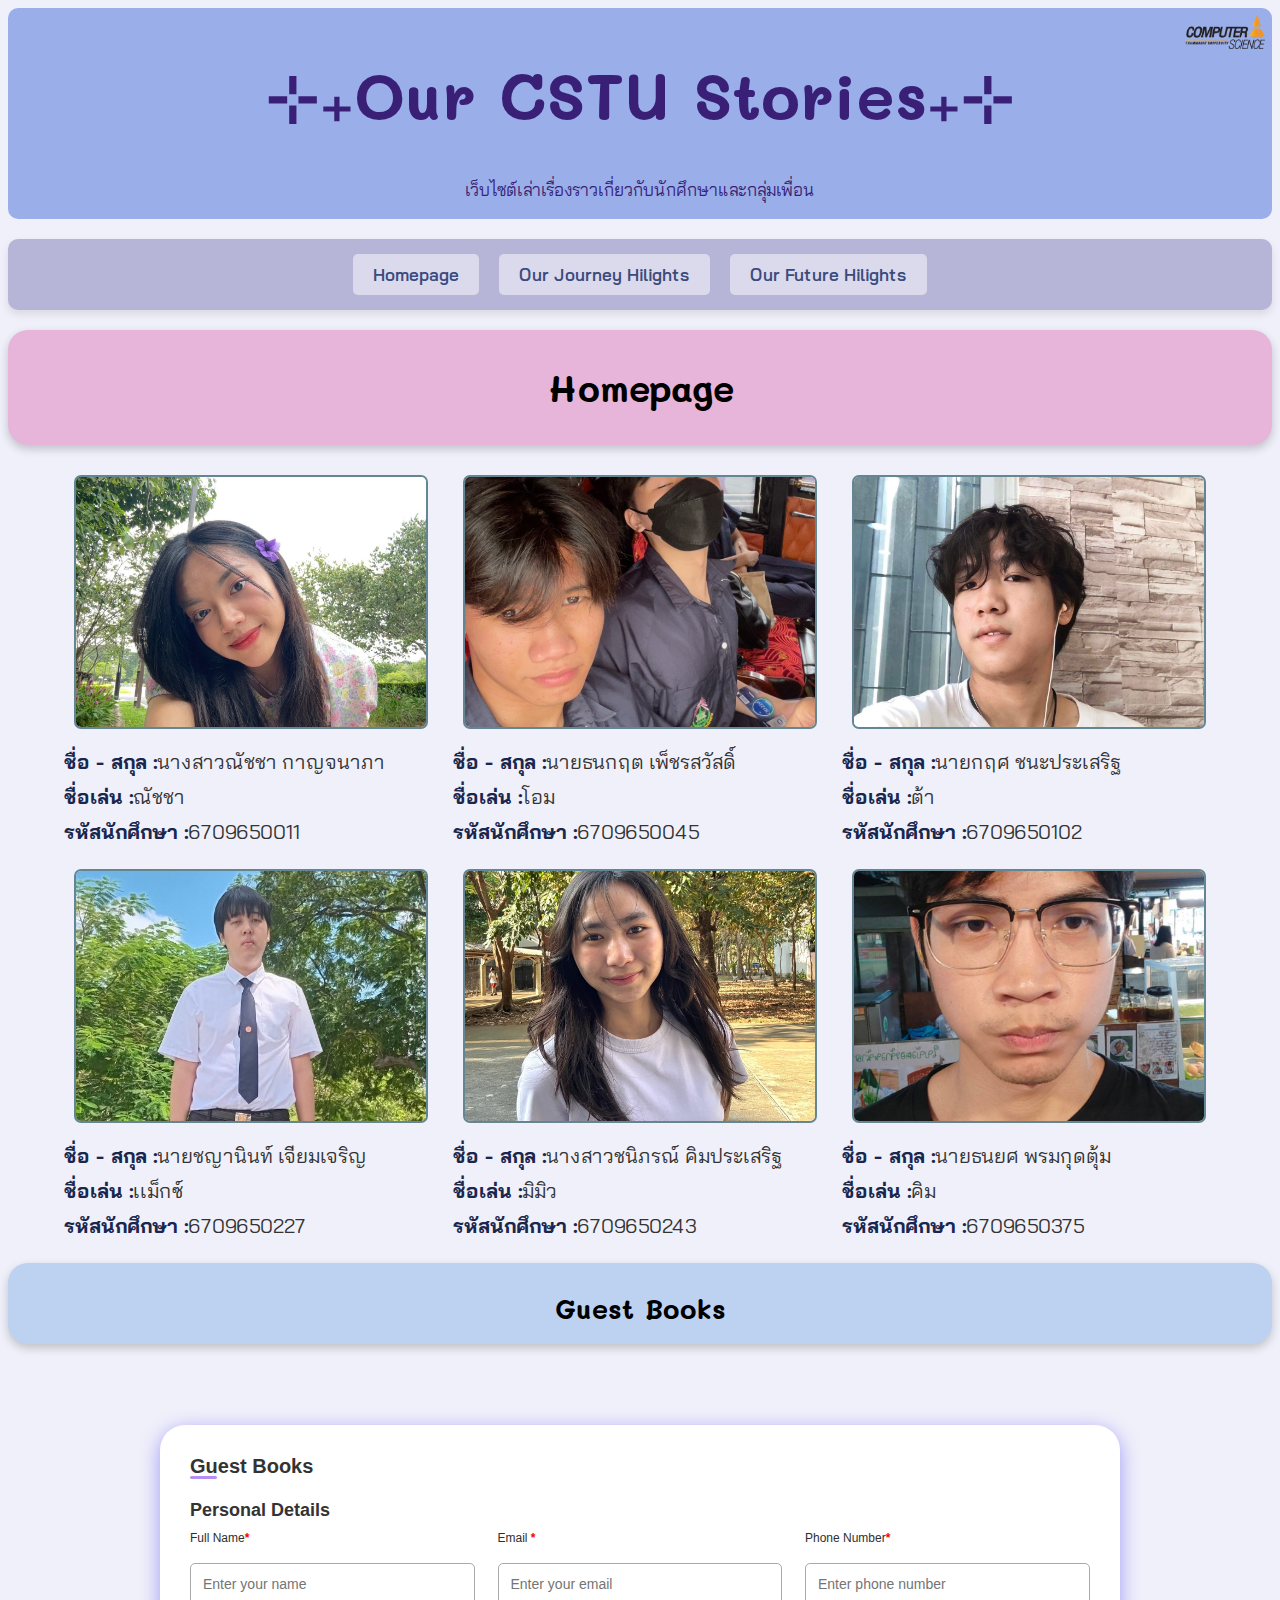
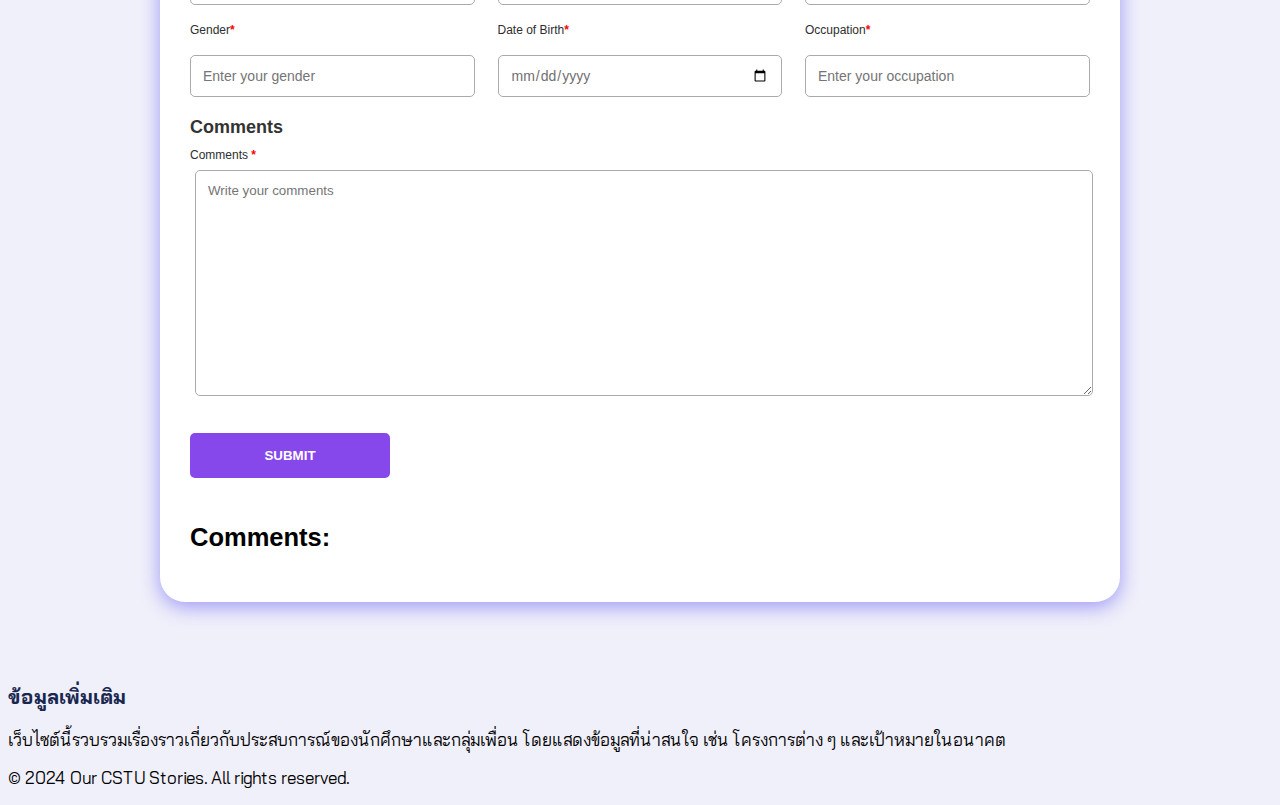
<file: index.html>
<!DOCTYPE html>
<html lang="th">
<head>
    <meta charset="UTF-8">
    <meta name="viewport" content="width=device-width, initial-scale=1.0">
    <title>Our CSTU Stories</title>
    <link rel="stylesheet" href="style.css">
</head>
<body>
    <header>
        <h1>⊹₊Our CSTU Stories₊⊹</h1>
        <p>เว็บไซต์เล่าเรื่องราวเกี่ยวกับนักศึกษาและกลุ่มเพื่อน</p>
    </header>

    <div class="logo">
        <img src= "ourpics/whiteBG-CSTU-LOG_TU_Thicker-1.png" alt="Logo">
    </div>
    

    <nav>
        <div class="nav-container">
            <a href="index.html" class="nav-link">Homepage</a>
            <a href="ourjourney.html" class="nav-link">Our Journey Hilights</a>
            <a href="ourfuture.html" class="nav-link">Our Future Hilights</a>
        </div>
    </nav>

    <section>
        <div class="textboxone">
            <h1>Homepage</h1>
        </div>

        <div class="journeyimg">
            <figure>
                <img src="ourpics/Natcha.jpg" alt="ภาพที่ 1">
                <figcaption><b> ชื่อ - สกุล : </b>นางสาวณัชชา กาญจนาภา</figcaption>
                <figcaption><b> ชื่อเล่น : </b> ณัชชา </figcaption>
                <figcaption><b> รหัสนักศึกษา : </b>6709650011</figcaption>

            </figure>
            <figure>
                <img src="ourpics/Ohm.jpg" alt="ภาพที่ 2">
                <figcaption><b> ชื่อ - สกุล : </b>นายธนกฤต เพ็ชรสวัสดิ์</figcaption>
                <figcaption><b> ชื่อเล่น : </b> โอม </figcaption>
                <figcaption><b> รหัสนักศึกษา : </b>6709650045</figcaption>

            </figure>
            <figure>
                <img src="ourpics/Tar.jpg">
                <figcaption><b> ชื่อ - สกุล : </b>นายกฤศ ชนะประเสริฐ</figcaption>
                <figcaption><b> ชื่อเล่น : </b>  ต้า </figcaption>
                <figcaption><b> รหัสนักศึกษา : </b> 6709650102 </figcaption>
            </figure>
            <figure>
                <img src="ourpics/Max.jpg" alt="ภาพที่ 4">
                <figcaption><b> ชื่อ - สกุล : </b>นายชญานินท์ เจียมเจริญ</figcaption>
                <figcaption><b> ชื่อเล่น : </b>  เเม็กซ์ </figcaption>
                <figcaption><b> รหัสนักศึกษา : </b> 6709650227 </figcaption>
            </figure>
            <figure>
                <img src="ourpics/Mimew.jpg" alt="ภาพที่ 5">
                <figcaption><b> ชื่อ - สกุล : </b>นางสาวชนิภรณ์ คิมประเสริฐ</figcaption>
                <figcaption><b> ชื่อเล่น : </b> มิมิว </figcaption>
                <figcaption><b> รหัสนักศึกษา : </b>6709650243</figcaption>
            </figure>
            <figure>
                <img src="ourpics/Kim.jpg" alt="ภาพที่ 6">
                <figcaption><b> ชื่อ - สกุล : </b>นายธนยศ พรมกุดตุ้ม</figcaption>
                <figcaption><b> ชื่อเล่น : </b> คิม </figcaption>
                <figcaption><b> รหัสนักศึกษา : </b>6709650375 </figcaption>
            </figure>
        
        </div>

        <div class="textboxgb">      
            <h2 class="heading">Guest Books</h2>
       </div>
                                                     <!--    space  guestbook    --> 
 
                                                     <div class="main2">
                                                        <div class="container">
                                                            <header2>Guest Books</header2>
                                                            <form id="form25">
                                                                <div class="form1">
                                                                    <div class="detialspersonal">
                                                                        <span class="title">Personal Details</span>
                                                                        <div class="fields">
                                                                            <div class="inputfields">
                                                                                <label for="name">Full Name<span class="required">*</span></label>
                                                                                <input type="text" id="name" placeholder="Enter your name" required>
                                                                        </div>
                                                                            
                                                                            <div class="inputfields">
                                                                                <label for="email">Email <span class="required">*</span></label>
                                                                                <input type="email" id="email" placeholder="Enter your email" required>
                                                                                
                                                                            </div>
                                                                            
                                                                            <div class="inputfields">
                                                                                <label for="number">Phone Number<span class="required">*</span></label>
                                                                                <input type="number" id="number" maxlength="10" placeholder="Enter phone number" required>
                                                                               
                                                                            </div>
                                                                            
                                                                            <div class="inputfields">
                                                                                <label for="gen">Gender<span class="required">*</span></label>
                                                                                <input type="text" id="gen" placeholder="Enter your gender" required>
                                                                                
                                                                            </div>
                                                                            
                                                                            <div class="inputfields">
                                                                                <label for="birth">Date of Birth<span class="required">*</span></label>
                                                                                <input type="date" id="birth" placeholder="date" required>
                                                                                
                                                                            </div>
                                                                            
                                                                            <div class="inputfields">
                                                                                <label for="occupation">Occupation<span class="required">*</span></label>
                                                                                <input type="text" id="occupation" placeholder="Enter your occupation" required>
                                                                                
                                                                            </div>
                                                                            </div>
                                                                        </div>
                                                                    </div>
                                                    
                                                                    <div class="comments">
                                                                        <span class="title">Comments</span>
                                                                        <div class="fields-c">
                                                                            <div class="inputfields-c">
                                                                                <label for="comment">Comments <span class="required">*</span></label>
                                                                                <textarea id="comment" placeholder="Write your comments" required></textarea>
                                                                            </div>
                                                                        </div>
                                                                    </div>
                                                    
                                                                    <button class="submit">SUBMIT</button>
                                                                    
                                                    
                                                                    <h2>Comments:</h2>
                                                                    <div id="commentsContainer"></div>
                                                    
                                                                    <div class="modalbox">
                                                                        <i class="fa-regular fa-circle-check"></i>
                                                                        <h2>Thank You!</h2>
                                                                        <h3>Your details have been successfully submitted. Thanks!</h3>
                                                                        <div class="buttons">
                                                                            <button class="close-btn">OK</button>
                                                                        </div>
                                                                    </div>
                                                                </div>
                                                            </form>
                                                        </div>
                                                        <script src="script.js"></script>
                                                    </div>
        
                                                  <!--    space  guestbook    --> 
        
        
        
        <div class="content"><h3>ข้อมูลเพิ่มเติม</h3>
            <p>
                เว็บไซต์นี้รวบรวมเรื่องราวเกี่ยวกับประสบการณ์ของนักศึกษาและกลุ่มเพื่อน
                โดยแสดงข้อมูลที่น่าสนใจ เช่น โครงการต่าง ๆ และเป้าหมายในอนาคต
            </p>
        </div>
    </section>

    <footer>
        <p>© 2024 Our CSTU Stories. All rights reserved.</p>
    </footer>
</body>
</html>
</file>
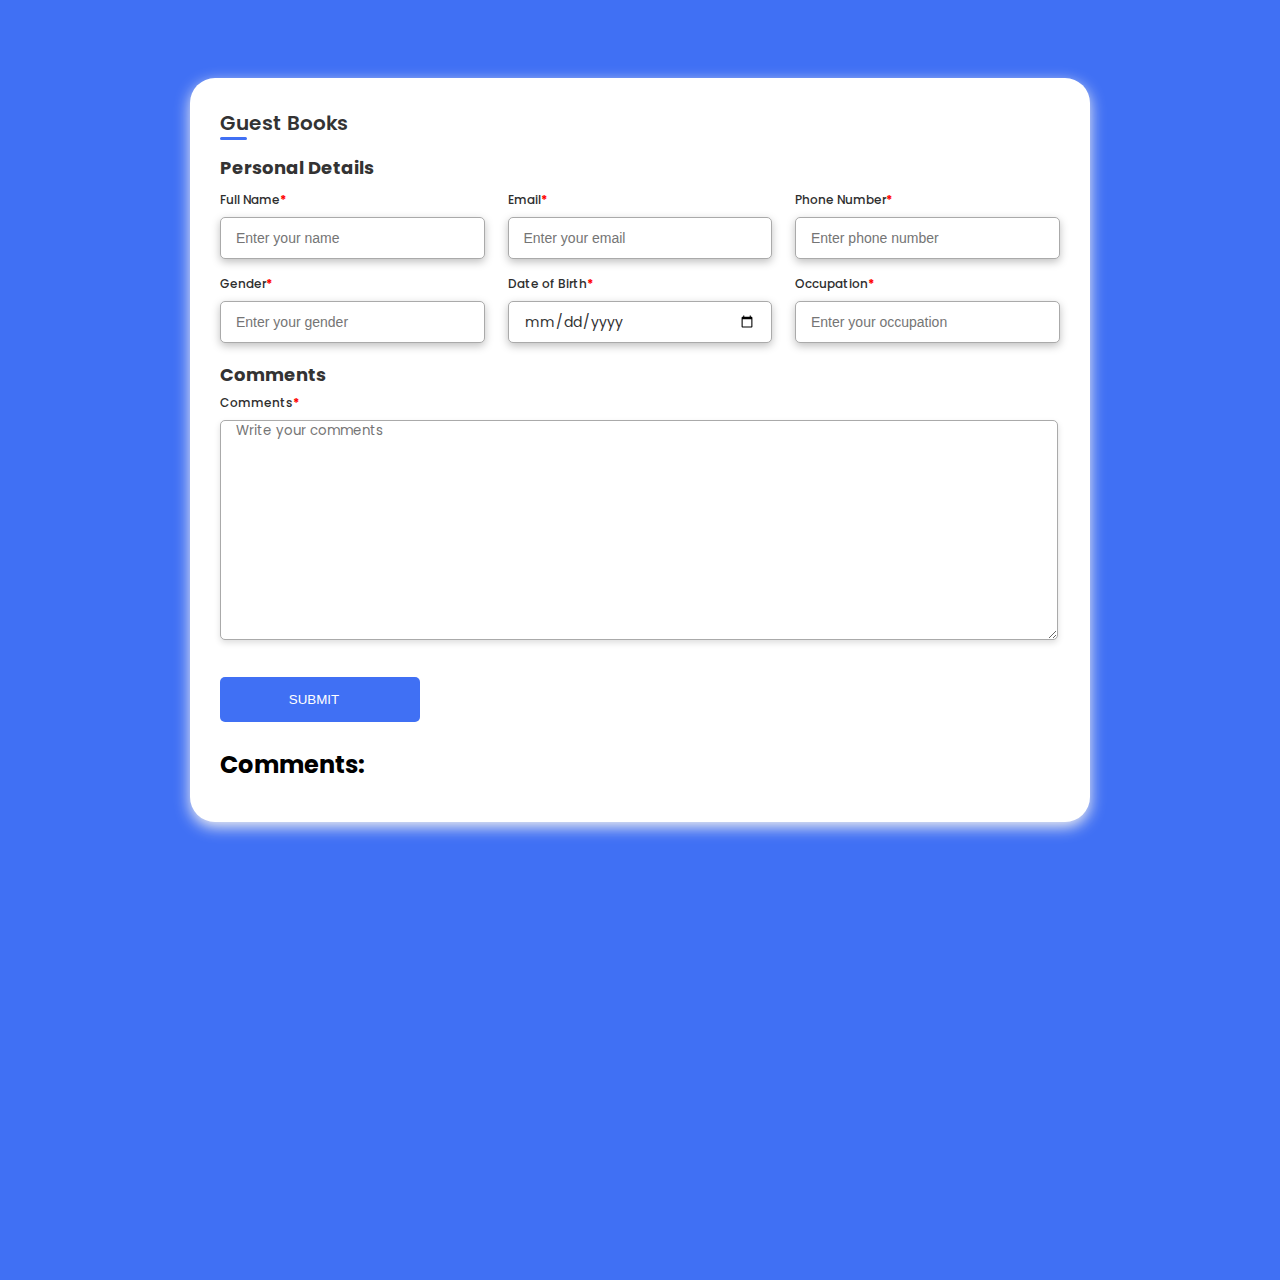
<file: gbook.html>
<!DOCTYPE html>
<html lang="en">
<head>
    <meta charset="UTF-8">
    <meta name="viewport" content="width=device-width, initial-scale=1.0">
    <title>Guest Books</title>
    <link rel="stylesheet" href="cbook.css">
    <link rel="preconnect" href="https://fonts.googleapis.com">
<link rel="preconnect" href="https://fonts.gstatic.com" crossorigin>
<link href="https://fonts.googleapis.com/css2?family=Fredericka+the+Great&family=Kanit:ital
,wght@0,100;0,200;0,300;0,400;0,500;0,600;0,700;0,800;0,900;1,100;1,200;1,300;1,400;1,500;1,
600;1,700;1,800;1,900&family=Poppins:ital,wght@0,100;0,200;0,300;0,400;0,500;0,600;0,700;0,
800;0,900;1,100;1,200;1,300;1,400;1,500;1,600;1,700;1,800;1,900&display=swap" rel="stylesheet">
<link rel="stylesheet" href="https://unicons.iconscout.com/release/v4.0.0/css/line.css">
<link rel="stylesheet" href="https://cdnjs.cloudflare.com/ajax/libs/font-awesome/6.7.1/css/all.min.css" >



</head>
<body>
    
    <div class="container">
        <header>Guest Books</header>
        <form id="form25">
            <div class="form1">
                <div class="detialspersonal">
                    <span class="title">Personal Details</span>

                    <div class="fields">
                        <div class="inputfields">
                            <label for="name">Full Name<span class="required">*</span></label>
                            <input type="text" id="name"placeholder="Enter your name" >
                        </div>

                        <div class="inputfields">
                            <label for="email">Email<span class="required">*</span></label>
                            <input type="email" id="email"placeholder="Enter your email" >
                        </div>

                        <div class="inputfields">
                            <label for="number">Phone Number<span class="required">*</span></label>
                            <input type="number"id="number" maxlength="10" placeholder="Enter phone number" >
                        </div>

                        <div class="inputfields">
                            <label for="gen">Gender<span class="required">*</span></label>
                            <input type="text" id="gen"placeholder="Enter your gender" >
                        </div>

                        <div class="inputfields">
                            <label for="birth">Date of Birth<span class="required">*</span></label>
                            <input type="date" id="birth"placeholder="date" >
                        </div>

                        <div class="inputfields">
                            <label for="occupation">Occupation<span class="required">*</span></label>
                            <input type="text"  id="occupation"placeholder="Enter your occupation" >
                        </div>
                    </div>
                </div>


                                                <!--    space      -->


                <div class="comments">
                    <form class="commentsform">
                    <span class="title">Comments</span>
                    <div class="fields-c">
                        <div class="inputfields-c">
                            <label for="comment">Comments<span class="required">*</span></label>
                            <textarea type="text" id="comment"placeholder="Write your comments" ></textarea>
                        </form>
                        </div>

                    <section>
                        <button class ="submit"><span>SUBMIT<i class="uil uil-navigator"></i></span></button>
                        <span class="overlay"></span>
                            
                        

                        <h2>Comments:</h2>
                        <div id="commentsContainer"></div> 

                        <div class="modalbox">
                            <i class="fa-regular fa-circle-check"></i>
                            <h2>Thank You!</h2>
                            <h3>Your details has been successfully
                                    submitted. Thanks!
                            </h3>

                            <div class="buttons">
                                <button class="close-btn">OK</button>
                            </div>
                        </div>
                    
                    </section>
                    
                      
                        <script src="script.js"></script>
                    </div>
                </div>
            </div>
        </form>
    </div>
    

   




</body>
</html>
</file>
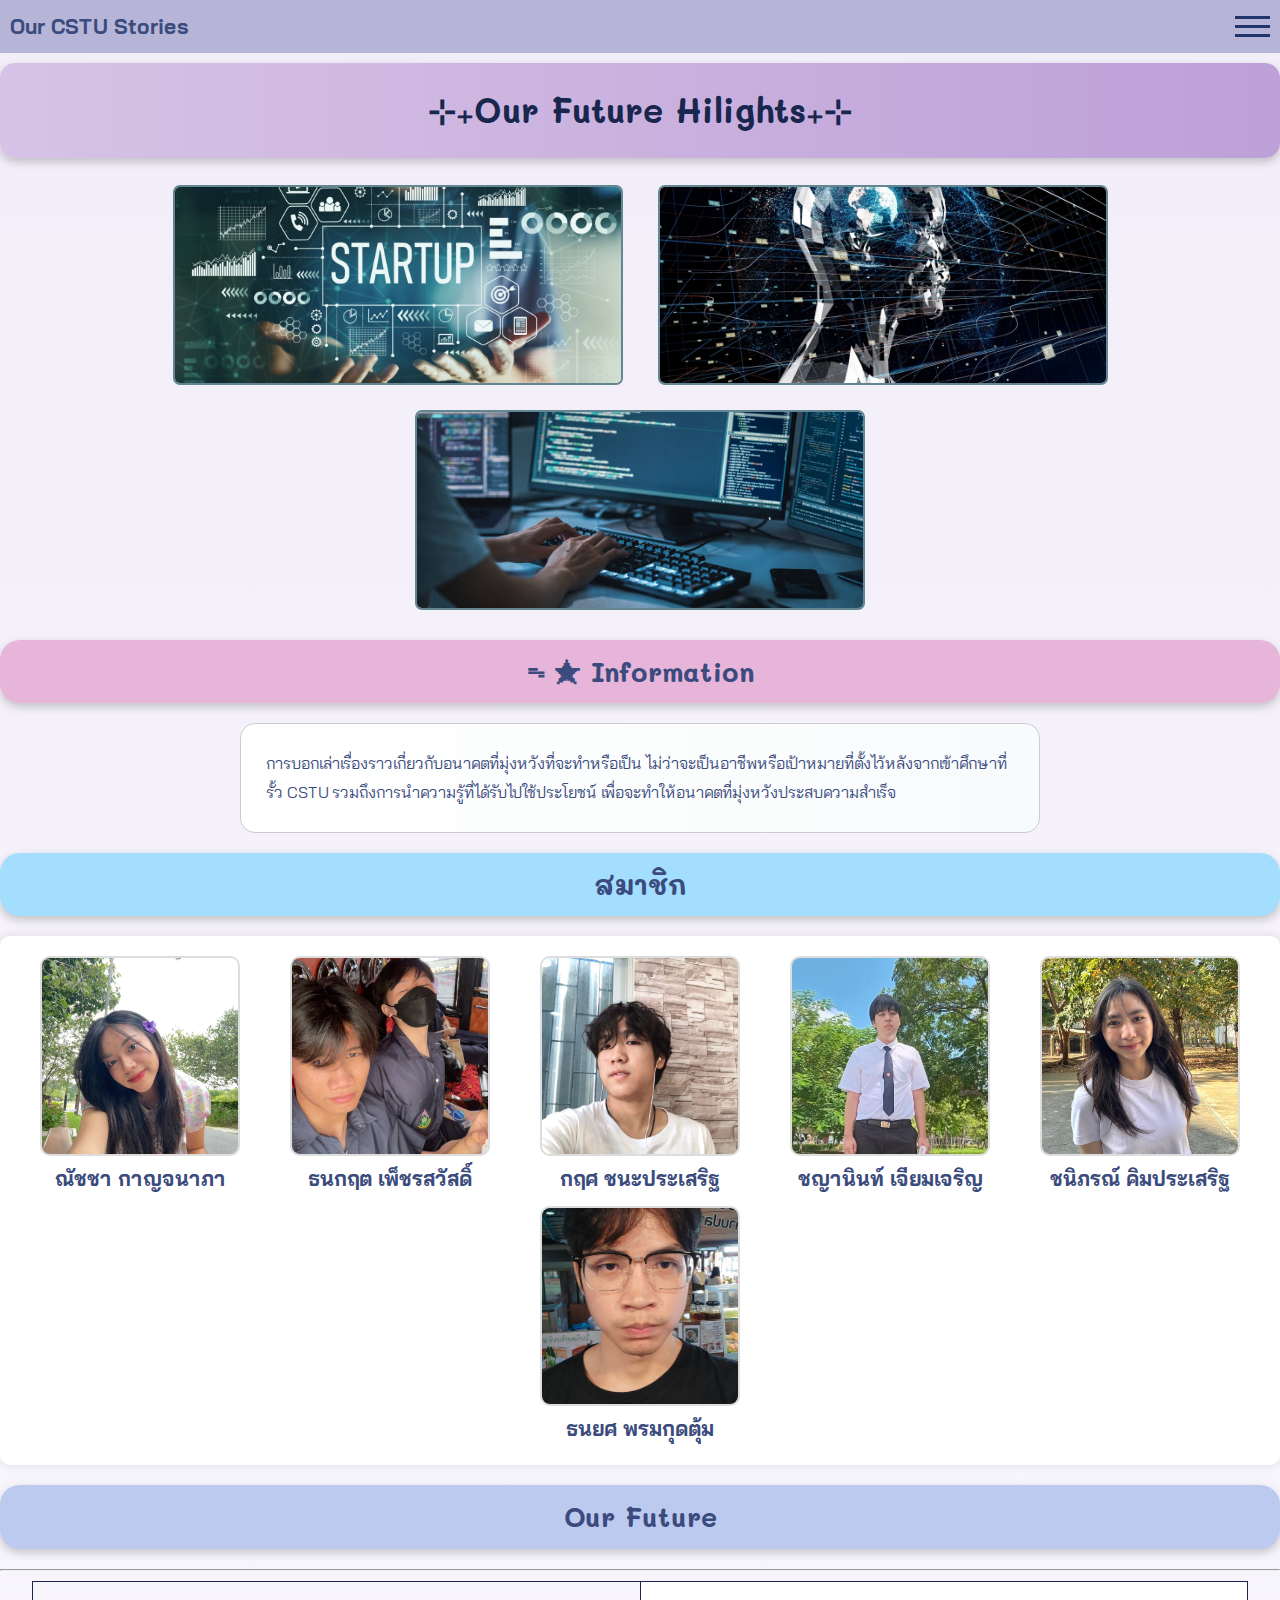
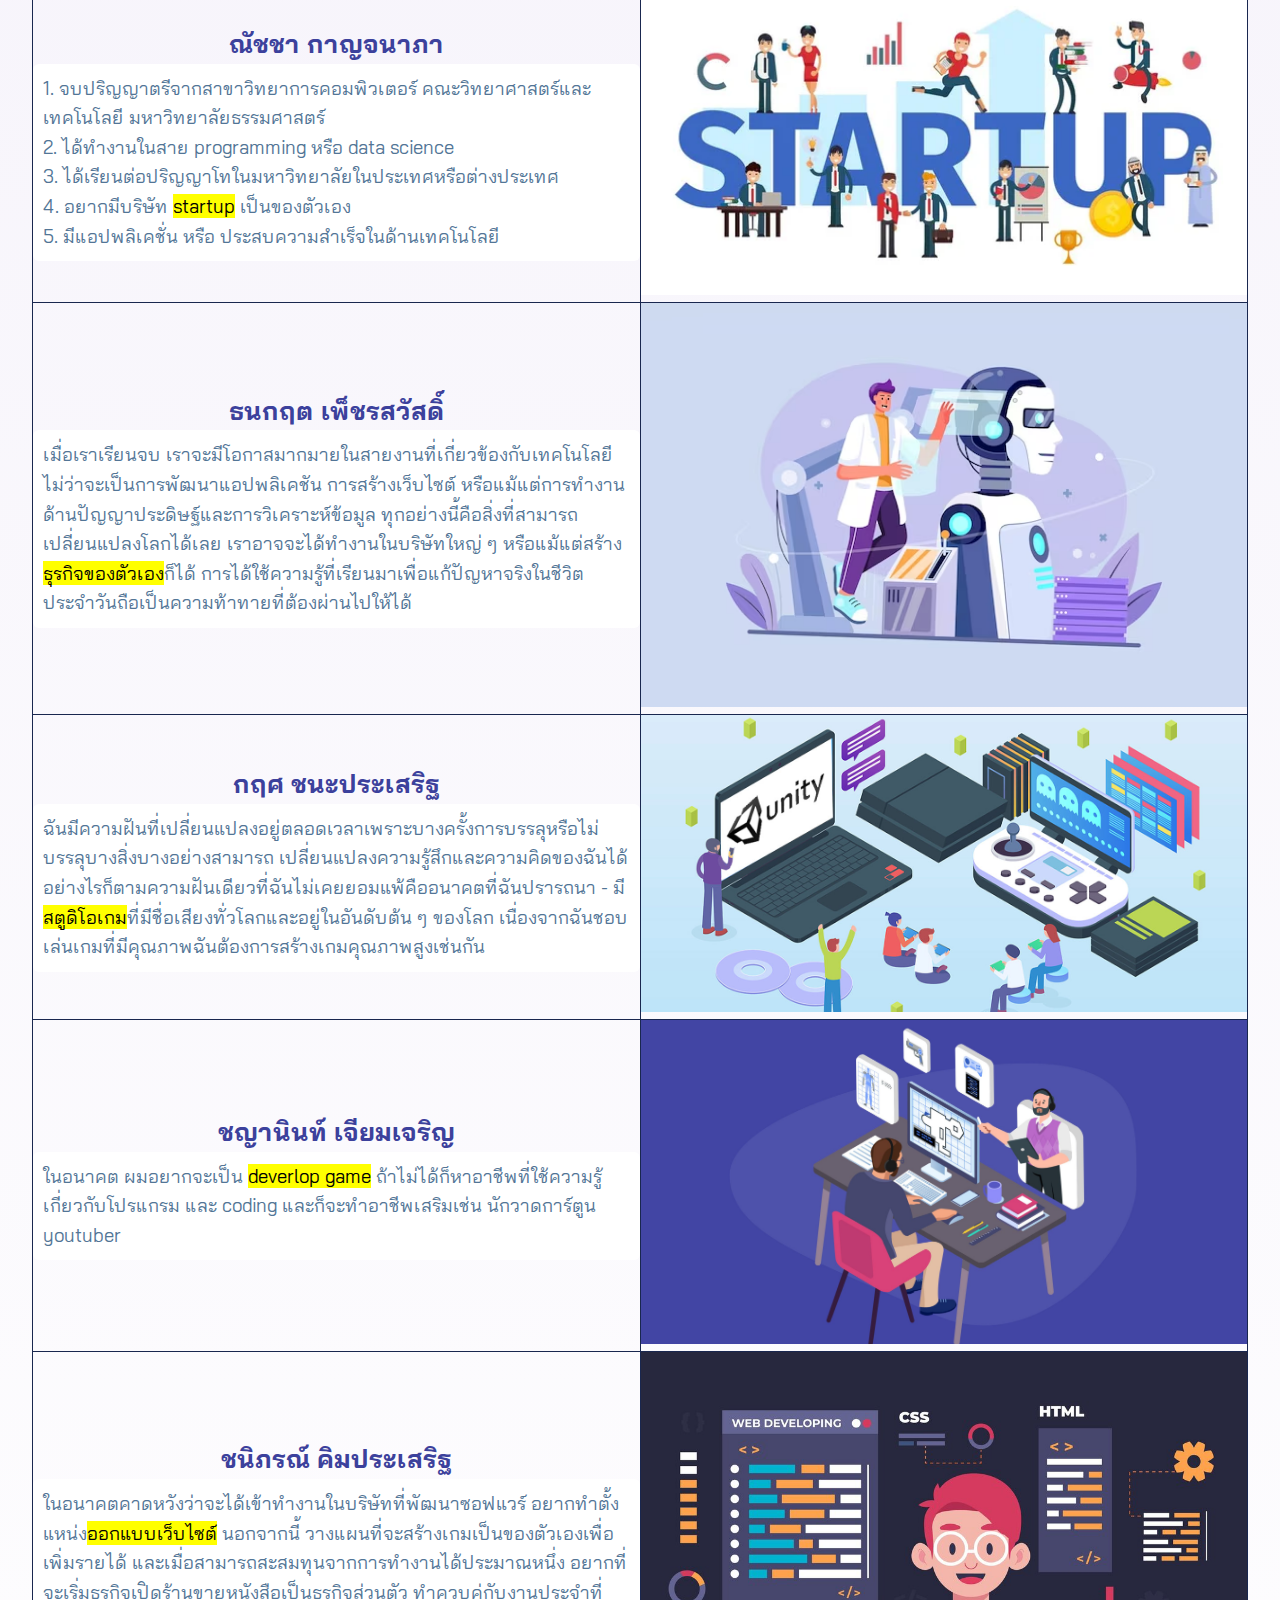
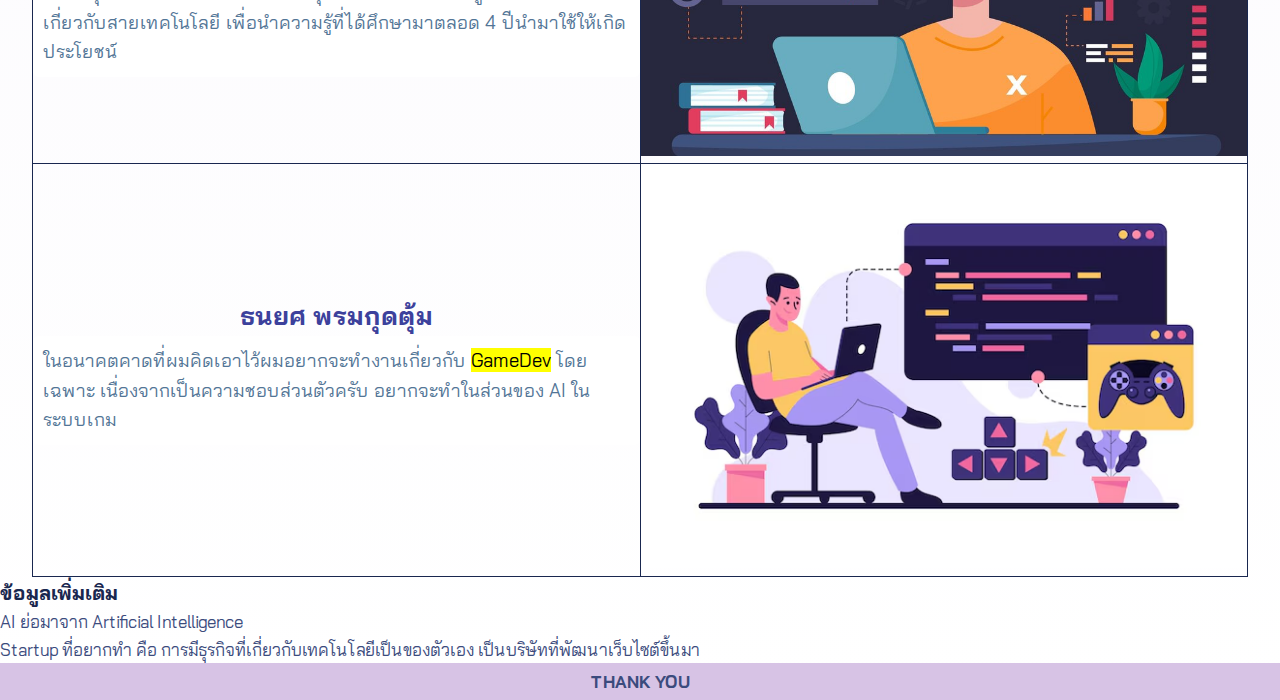
<file: ourfuture.html>
<!DOCTYPE html>
<html lang="en">
<head>
    <meta charset="UTF-8">
    <meta name="viewport" content="width=device-width, initial-scale=1.0">
    <title>Our Future Hilights</title>
    <link rel="stylesheet" href="ourfuture.css">
</head>
<body>

  <nav>
    <div class="logo">
      <a href="index.html"><strong>Our CSTU Stories</strong></a>
    </div>
  
    <div class="container" id="containericon" onclick="myFunction(this)">
      <div class="bar1"></div>
      <div class="bar2"></div>
      <div class="bar3"></div>
    </div>

  </nav>

<div class="nav-container">
    <a href="index.html" class="nav-link">Homepage</a>
    <a href="ourjourney.html" class="nav-link">Our Journey Hilights</a>
    <a href="ourfuture.html" class="nav-link">Our Future Hilights</a></div>


<script src="javaourfuture.js"></script>


    <header>
        <center><h1>⊹₊Our Future Hilights₊⊹</h1></center></header>
        <br>
        <div class="futureimg">
            <img title="op" src="ourpics/start up.jpeg"> 
            <img title="ai" src="ourpics/AI2.jpg">
            <img title="op" src="ourpics/computer.jpg">
        </div>  
       <main>
        <div class="textboxone"><h2>ᯓ★ Information</h2></div>
        <div class="content">
        <p>การบอกเล่าเรื่องราวเกี่ยวกับอนาคตที่มุ่งหวังที่จะทำหรือเป็น ไม่ว่าจะเป็นอาชีพหรือเป้าหมายที่ตั้งไว้หลังจากเข้าศึกษาที่รั้ว CSTU รวมถึงการนำความรู้ที่ได้รับไปใช้ประโยชน์ 
            เพื่อจะทำให้อนาคตที่มุ่งหวังประสบความสำเร็จ</p></div>
        
        </div>
    
        <div class="textbox"><h2>สมาชิก</h2></div>
                

        <div class="info-sections">
                            <div class="image-content1">
                                <img src="ourpics/Natcha.jpg" alt="Natcha Picture" class="image-content1">
                                <h2 class="image-text">ณัชชา กาญจนาภา</h2></div>
                            <div class="image-content1">
                                <img src="ourpics/Ohm.jpg" alt="Ohm Picture" class="image-content1">
                                <h2 class="image-text">ธนกฤต เพ็ชรสวัสดิ์</h2></div>
                            <div class="image-content1">
                                <img src="ourpics/Tar.jpg" alt="Tar Picture" class="image-content1">
                                <h2 class="image-text">กฤศ ชนะประเสริฐ</h2></div>
                            <div class="image-content1">
                                <img src="ourpics/Max.jpg" alt="Max Picture" class="image-content1">
                                <h2 class="image-text">ชญานินท์ เจียมเจริญ</h2></div>
                            <div class="image-content1">
                                  <img src="ourpics/Mimew.jpg" alt="Mimew Picture" class="image-content1">
                                  <h2 class="image-text">ชนิภรณ์ คิมประเสริฐ</h2></div>
                            <div class="image-content1">
                                    <img src="ourpics/Kim.jpg" alt="Kim Picture" class="image-content1">
                                    <h2 class="image-text">ธนยศ พรมกุดตุ้ม</h2></div>
                              
                </div>

       <div class="textboxtwo">      
            <h2>Our Future</h2></div>
                
                    <hr>
                    <div class="table"><center><table border="1" cellspacing="0" cellpadding="10" width=”100%”>
                        <tr>
                        <th width="50%" align="left">
                           <center><h2>ณัชชา กาญจนาภา</h2></center>
                           <p>
                           1. จบปริญญาตรีจากสาขาวิทยาการคอมพิวเตอร์ คณะวิทยาศาสตร์และเทคโนโลยี มหาวิทยาลัยธรรมศาสตร์<br>
                           2. ได้ทำงานในสาย programming หรือ data science<br>
                           3. ได้เรียนต่อปริญญาโทในมหาวิทยาลัยในประเทศหรือต่างประเทศ<br>
                           4. อยากมีบริษัท <mark>startup</mark> เป็นของตัวเอง<br>
                           5. มีแอปพลิเคชั่น หรือ ประสบความสำเร็จในด้านเทคโนโลยี</p>
                         </th>
                           <th width="50%">
                            <div class="imgtable"><img title="op" src="ourpics/startupc.jpg" width="100%" height="100%"></div>
                        </th>
                        </tr>
                        <tr>
                          <th width="50%" align="left">
                            <center><h2>ธนกฤต เพ็ชรสวัสดิ์</h2></center>
                            <p>เมื่อเราเรียนจบ เราจะมีโอกาสมากมายในสายงานที่เกี่ยวข้องกับเทคโนโลยี ไม่ว่าจะเป็นการพัฒนาแอปพลิเคชัน 
                                การสร้างเว็บไซต์ หรือแม้แต่การทำงานด้านปัญญาประดิษฐ์และการวิเคราะห์ข้อมูล ทุกอย่างนี้คือสิ่งที่สามารถเปลี่ยนแปลงโลกได้เลย
                        เราอาจจะได้ทำงานในบริษัทใหญ่ ๆ หรือแม้แต่สร้าง<mark>ธุรกิจของตัวเอง</mark>ก็ได้ การได้ใช้ความรู้ที่เรียนมาเพื่อแก้ปัญหาจริงในชีวิตประจำวันถือเป็นความท้าทายที่ต้องผ่านไปให้ได้</p>
                          </th>
                            <th width="50%">
                              <div class="imgtable"><img title="op" src="ourpics/AI3.avif" width="100%" height="100%"></div>
                         </th>
                        </tr>
                        <tr>
                          <th width="50%" align="left">
                            <center><h2>กฤศ ชนะประเสริฐ</h2></center>
                            <p>ฉันมีความฝันที่เปลี่ยนแปลงอยู่ตลอดเวลาเพราะบางครั้งการบรรลุหรือไม่บรรลุบางสิ่งบางอย่างสามารถ
                                เปลี่ยนแปลงความรู้สึกและความคิดของฉันได้<br> อย่างไรก็ตามความฝันเดียวที่ฉันไม่เคยยอมแพ้คืออนาคตที่ฉันปรารถนา - 
                                มี<mark>สตูดิโอเกม</mark>ที่มีชื่อเสียงทั่วโลกและอยู่ในอันดับต้น ๆ ของโลก เนื่องจากฉันชอบเล่นเกมที่มีคุณภาพฉันต้องการสร้างเกมคุณภาพสูงเช่นกัน</p>
                          </th>
              
                            <th width="50%">
                              <div class="imgtable"><img title="op" src="ourpics/unity.jpg" width="100%" height="100%"></div>
                         </th>
                        </tr>
                        <tr>
                            <th width="50%" align="left">
                              <center><h2>ชญานินท์ เจียมเจริญ</h2></center>
                              <p>ในอนาคต ผมอยากจะเป็น <mark>deverlop game</mark> ถ้าไม่ได้ก็หาอาชีพที่ใช้ความรู้ เกี่ยวกับโปรแกรม 
                                และ coding และก็จะทำอาชีพเสริมเช่น นักวาดการ์ตูน youtuber</p>
                            </th>
                
                              <th width="50%">
                                <div class="imgtable"><img title="op" src="ourpics/game.jpg" width="100%" height="100%"></div>
                           </th>
                          </tr>

                          <tr>
                            <th width="50%" align="left">
                              <center><h2>ชนิภรณ์ คิมประเสริฐ</h2></center>
                              <p>ในอนาคตคาดหวังว่าจะได้เข้าทำงานในบริษัทที่พัฒนาซอฟแวร์ อยากทำตั้งแหน่ง<mark>ออกแบบเว็บไซต์</mark> นอกจากนี้
                                วางแผนที่จะสร้างเกมเป็นของตัวเองเพื่อเพิ่มรายได้ และเมื่อสามารถสะสมทุนจากการทำงานได้ประมาณหนึ่ง อยากที่จะเริ่มธุรกิจเปิดร้านขายหนังสือเป็นธุรกิจส่วนตัว
                                ทำควบคู่กับงานประจำที่เกี่ยวกับสายเทคโนโลยี เพื่อนำความรู้ที่ได้ศึกษามาตลอด 4 ปีนำมาใช้ให้เกิดประโยชน์</p>
                            </th>
                
                              <th width="50%">
                                <div class="imgtable"><img title="op" src="ourpics/Web-Developer.png" width="100%" height="100%"></div>
                           </th>
                          </tr>
                          <tr>
                            <th width="50%" align="left">
                              <center><h2>ธนยศ พรมกุดตุ้ม</h2></center>
                              <p>ในอนาคตคาดที่ผมคิดเอาไว้ผมอยากจะทำงานเกี่ยวกับ <mark>GameDev</mark> โดยเฉพาะ เนื่องจากเป็นความชอบส่วนตัวครับ อยากจะทำในส่วนของ AI ในระบบเกม</p>
                            </th>
                
                              <th width="50%">
                                <div class="imgtable"><img title="op" src="ourpics/gameDev2.avif" width="100%" height="100%"></div>
                           </th>
                          </tr>
                      </table></center></div>
                 

       

       </main>

       <aside><h3>ข้อมูลเพิ่มเติม</h3>
        <p>AI ย่อมาจาก Artificial Intelligence<br>
        Startup ที่อยากทำ คือ การมีธุรกิจที่เกี่ยวกับเทคโนโลยีเป็นของตัวเอง เป็นบริษัทที่พัฒนาเว็บไซต์ขึ้นมา </p>
      </aside></div>


        <footer>
              <center><strong>THANK YOU</strong></center>
          </footer>




</body>
</html>
</file>
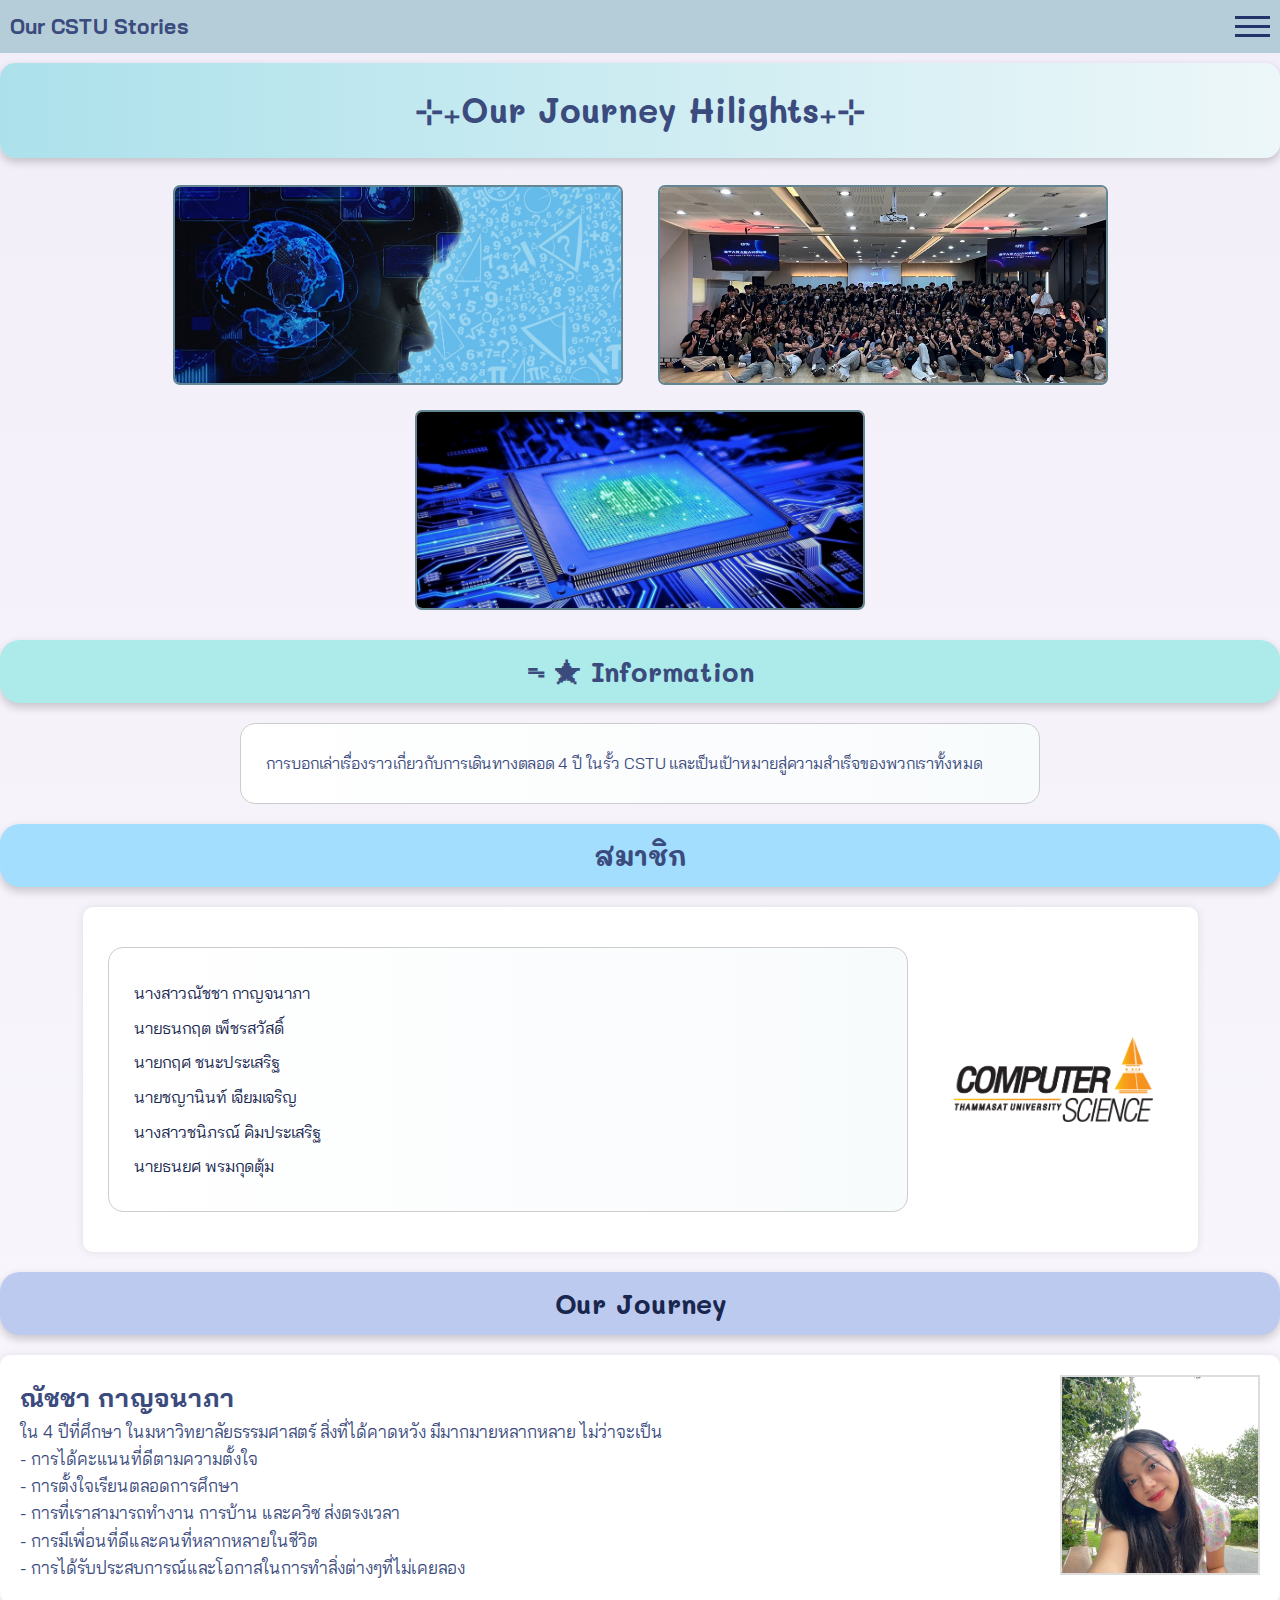
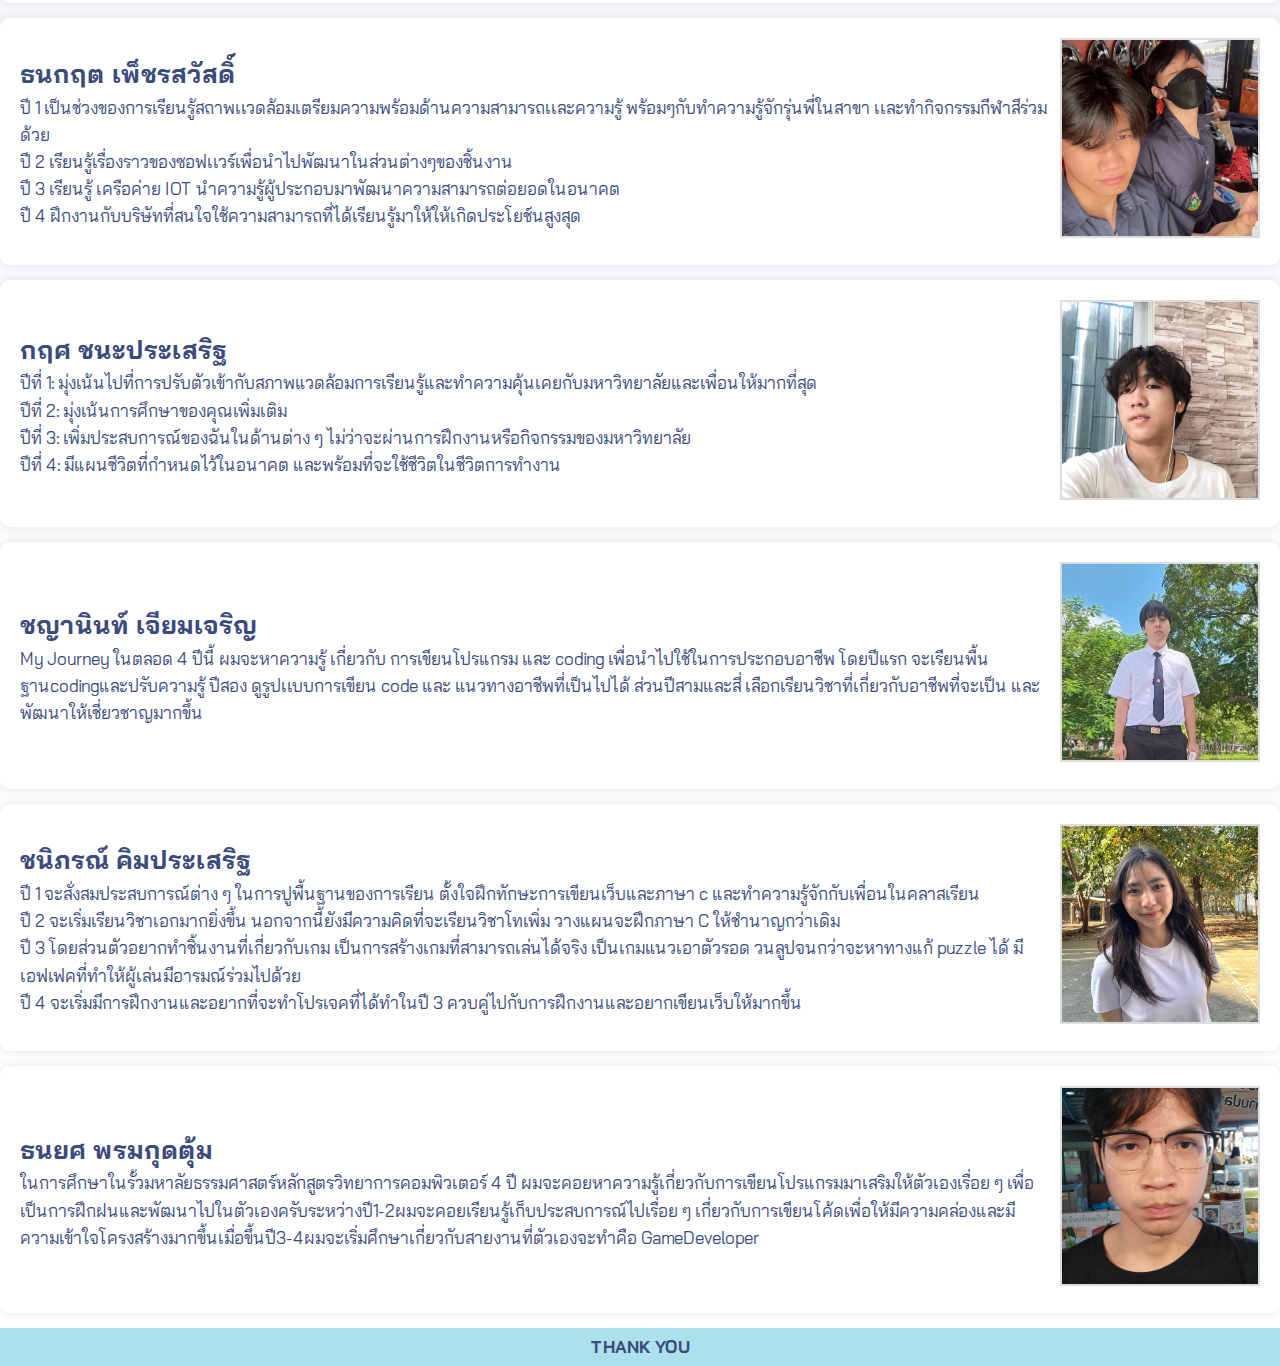
<file: ourjourney.html>
<!DOCTYPE html>
<html lang="en">
<head>
    <meta charset="UTF-8">
    <meta name="viewport" content="width=device-width, initial-scale=1.0">
    <title>Our Journey Hilights</title>
    <link rel="stylesheet" href="ourjourney.css">
</head>
<body>
    <nav>
        <div class="logo">
          <a href="index.html"><strong>Our CSTU Stories</strong></a>
        </div>
      
        <div class="container" id="containericon" onclick="myFunction(this)">
          <div class="bar1"></div>
          <div class="bar2"></div>
          <div class="bar3"></div>
        </div>
    
      </nav>
    
    <div class="nav-container">
        <a href="index.html" class="nav-link">Homepage</a>
        <a href="ourjourney.html" class="nav-link">Our Journey Hilights</a>
        <a href="ourfuture.html" class="nav-link">Our Future Hilights</a></div>
    
    
    <script src="javaourjourney.js"></script>
    
    
    <header>
        <center><h1 class="highlight-title">⊹₊Our Journey Hilights₊⊹</h1></center></header>
        <br>
        <div class="journeyimg">
            <img title="ai" src="ourpics/AI.jpg">
            <img title="cstu" src="ourpics/CSTU.jpg">
            <img title="comsci"src="ourpics/COMSCI.jpg"> 
        </div>  
       <main>
        <div class="textboxone"><h2>ᯓ★ Information</h2></div>
        <div class="content">
        <p>การบอกเล่าเรื่องราวเกี่ยวกับการเดินทางตลอด 4 ปี ในรั้ว CSTU และเป็นเป้าหมายสู่ความสำเร็จของพวกเราทั้งหมด </p></div>
        
        </div>

        <div class="textbox">  
            <h2>สมาชิก</h2></div>
            <div class="contentpic">
                <div class="textpic">
                    <ul class="member-list">
                        <li>นางสาวณัชชา กาญจนาภา</li>
                        <li>นายธนกฤต เพ็ชรสวัสดิ์</li>
                        <li>นายกฤศ ชนะประเสริฐ</li>
                        <li>นายชญานินท์ เจียมเจริญ</li>
                        <li>นางสาวชนิภรณ์ คิมประเสริฐ</li>
                        <li>นายธนยศ พรมกุดตุ้ม</li>
                      </ul>
                </div>
                <div class="topic">
                    <img src="ourpics/whiteBG-CSTU-LOG_TU_Thicker-1.png" alt="logo">
                </div>
            </div>


       <div class="textboxtwo">      
            <h2 class="heading">Our Journey</h2>
       </div>
                 

            <div class="info-section">
                <div class="text-content">
                    <h2>ณัชชา กาญจนาภา</h2>
                    <p>
                        ใน 4 ปีที่ศึกษา ในมหาวิทยาลัยธรรมศาสตร์ สิ่งที่ได้คาดหวัง มีมากมายหลากหลาย ไม่ว่าจะเป็น<br>
                        - การได้คะแนนที่ดีตามความตั้งใจ<br>
                        - การตั้งใจเรียนตลอดการศึกษา<br>
                        - การที่เราสามารถทำงาน การบ้าน และควิซ ส่งตรงเวลา<br>
                        - การมีเพื่อนที่ดีและคนที่หลากหลายในชีวิต<br>
                        - การได้รับประสบการณ์และโอกาสในการทำสิ่งต่างๆที่ไม่เคยลอง<br>
                    </p>
                </div>
                <div class="image-content1">
                    <img src="ourpics/Natcha.jpg" alt="Profile Picture">
                </div>
            </div>

            <div class="info-section2">
                <div class="text-content">
                    <h2>ธนกฤต เพ็ชรสวัสดิ์ </h2>
                    <p>
                        ปี 1  เป็นช่วงของการเรียนรู้สถาพเเวดล้อมเตรียมความพร้อมด้านความสามารถเเละความรู้ พร้อมๆกับทำความรู้จักรุ่นพี่ในสาขา เเละทำกิจกรรมกีฬาสีร่วมด้วย <br>
                        ปี 2  เรียนรู้เรื่องราวของซอฟเเวร์เพื่อนำไปพัฒนาในส่วนต่างๆของชิ้นงาน<br>
                        ปี 3  เรียนรู้ เครือค่าย IOT นำความรู้ผู้ประกอบมาพัฒนาความสามารถต่อยอดในอนาคต <br>
                        ปี 4 ฝึกงานกับบริษัทที่สนใจใช้ความสามารถที่ได้เรียนรู้มาให้ให้เกิดประโยช์นสูงสุด<br>
                    </p>
                </div>
                <div class="image-content2">
                    <img src="ourpics/Ohm.jpg" alt="Profile Picture">
                </div>
            </div>



            <div class="info-section3">
                <div class="text-content">
                    <h2>กฤศ ชนะประเสริฐ</h2>
                    <p>
                        ปีที่ 1: มุ่งเน้นไปที่การปรับตัวเข้ากับสภาพแวดล้อมการเรียนรู้และทำความคุ้นเคยกับมหาวิทยาลัยและเพื่อนให้มากที่สุด<br>
                        ปีที่ 2: มุ่งเน้นการศึกษาของคุณเพิ่มเติม<br>
                        ปีที่ 3: เพิ่มประสบการณ์ของฉันในด้านต่าง ๆ ไม่ว่าจะผ่านการฝึกงานหรือกิจกรรมของมหาวิทยาลัย<br>
                        ปีที่ 4: มีแผนชีวิตที่กำหนดไว้ในอนาคต และพร้อมที่จะใช้ชีวิตในชีวิตการทำงาน<br>
                    </p>
                </div>
                <div class="image-content3">
                    <img src="ourpics/Tar.jpg" alt="Profile Picture">
                </div>
            </div>
        
            <div class="info-section4">
                <div class="text-content">
                    <h2>ชญานินท์ เจียมเจริญ</h2>
                    <p>
                    My Journey ในตลอด 4 ปีนี้ ผมจะหาความรู้ เกี่ยวกับ การเขียนโปรแกรม และ coding เพื่อนำไปใช้ในการประกอบอาชีพ โดยปีแรก จะเรียนพื้นฐานcodingและปรับความรู้ ปีสอง ดูรูปเเบบการเขียน code และ แนวทางอาชีพที่เป็นไปได้ ส่วนปีสามและสี่ เลือกเรียนวิชาที่เกี่ยวกับอาชีพที่จะเป็น และพัฒนาให้เชี่ยวชาญมากขึ้น
                    </p>
                </div>
                <div class="image-content4">
                    <img src="ourpics/Max.jpg" alt="Profile Picture">
                </div>
            </div>

            <div class="info-section5">
                <div class="text-content">
                    <h2>ชนิภรณ์ คิมประเสริฐ</h2>
                    <p>
                        ปี 1 จะสั่งสมประสบการณ์ต่าง ๆ ในการปูพื้นฐานของการเรียน ตั้งใจฝึกทักษะการเขียนเว็บและภาษา c และทำความรู้จักกับเพื่อนในคลาสเรียน<br>
                        ปี 2 จะเริ่มเรียนวิชาเอกมากยิ่งขึ้น นอกจากนี้ยังมีความคิดที่จะเรียนวิชาโทเพิ่ม วางแผนจะฝึกภาษา C ให้ชำนาญกว่าเดิม<br>
                        ปี 3 โดยส่วนตัวอยากทำชิ้นงานที่เกี่ยวกับเกม เป็นการสร้างเกมที่สามารถเล่นได้จริง เป็นเกมแนวเอาตัวรอด วนลูปจนกว่าจะหาทางแก้ puzzle ได้ มีเอฟเฟคที่ทำให้ผู้เล่นมีอารมณ์ร่วมไปด้วย<br>
                        ปี 4 จะเริ่มมีการฝึกงานและอยากที่จะทำโปรเจคที่ได้ทำในปี 3 ควบคู่ไปกับการฝึกงานและอยากเขียนเว็บให้มากขึ้น
                    </p>
                </div>
                <div class="image-content5">
                    <img src="ourpics/Mimew.jpg" alt="Profile Picture">
                </div>
            </div>

            <div class="info-section6">
                <div class="text-content">
                    <h2>ธนยศ พรมกุดตุ้ม</h2>
                    <p>
                        ในการศึกษาในรั้วมหาลัยธรรมศาสตร์หลักสูตรวิทยาการคอมพิวเตอร์ 4 ปี ผมจะคอยหาความรู้เกี่ยวกับการเขียนโปรแกรมมาเสริมให้ตัวเองเรื่อย ๆ เพื่อเป็นการฝึกฝนและพัฒนาไปในตัวเองครับระหว่างปี1-2ผมจะคอยเรียนรู้เก็บประสบการณ์ไปเรื่อย ๆ เกี่ยวกับการเขียนโค้ดเพื่อให้มีความคล่องและมีความเข้าใจโครงสร้างมากขึ้นเมื่อขึ้นปี3-4ผมจะเริ่มศึกษาเกี่ยวกับสายงานที่ตัวเองจะทำคือ GameDeveloper
                    </p>
                </div>
                <div class="image-content6">
                    <img src="ourpics/Kim.jpg" alt="Profile Picture">
                </div>
            </div>
        
       


       </main>



       <footer>
        <center><strong>THANK YOU<strong></center>
    </footer>




</body>
</html>
</file>
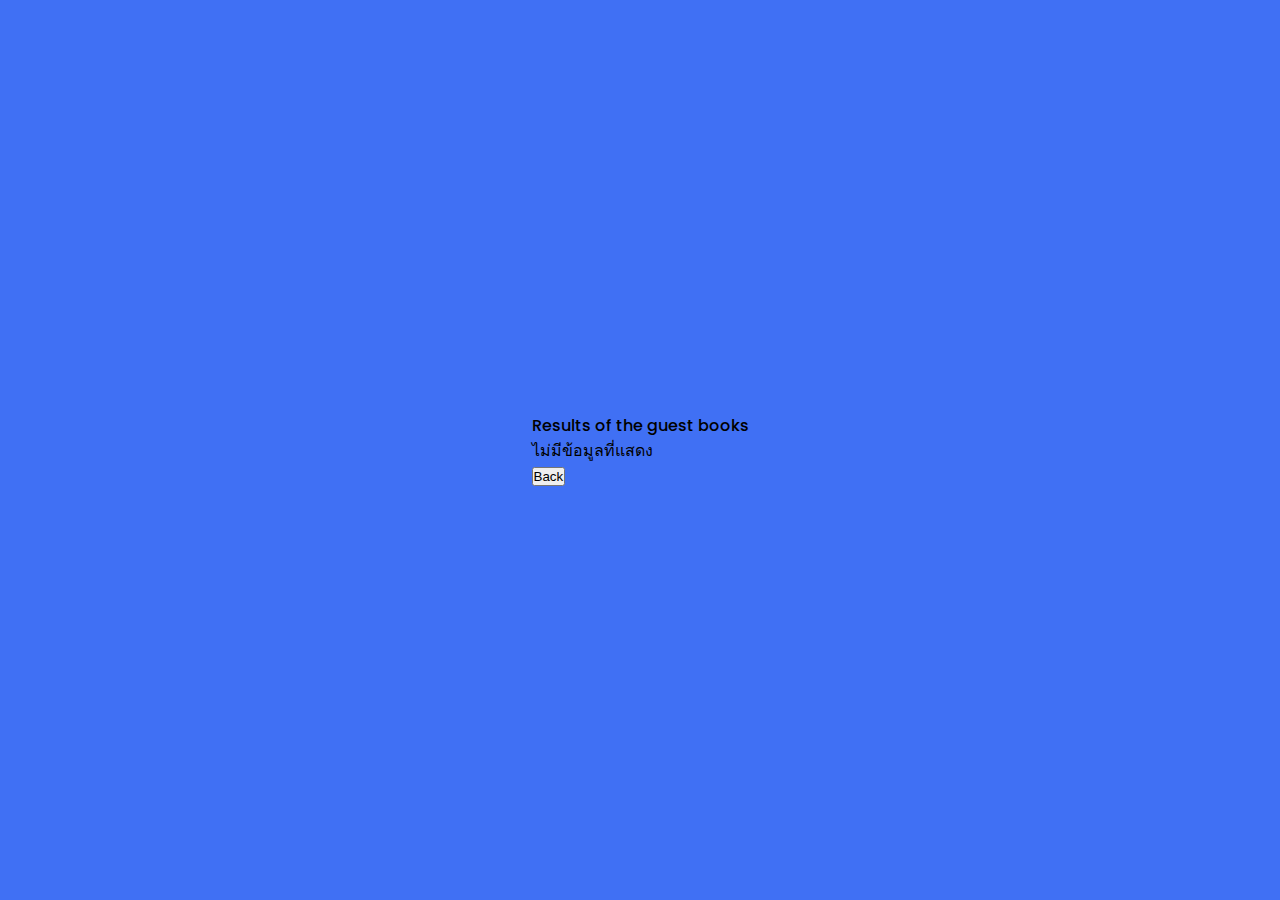
<file: result.html>
<!DOCTYPE html>
<html lang="en">
<head>
    <meta charset="UTF-8">
    <meta name="viewport" content="width=device-width, initial-scale=1.0">
    <title>Guest Books</title>
    <link rel="stylesheet" href="cbook.css">
    <link rel="preconnect" href="https://fonts.googleapis.com">
<link rel="preconnect" href="https://fonts.gstatic.com" crossorigin>
<link href="https://fonts.googleapis.com/css2?family=Fredericka+the+Great&family=Kanit:ital
,wght@0,100;0,200;0,300;0,400;0,500;0,600;0,700;0,800;0,900;1,100;1,200;1,300;1,400;1,500;1,
600;1,700;1,800;1,900&family=Poppins:ital,wght@0,100;0,200;0,300;0,400;0,500;0,600;0,700;0,
800;0,900;1,100;1,200;1,300;1,400;1,500;1,600;1,700;1,800;1,900&display=swap" rel="stylesheet">
<link rel="stylesheet" href="https://unicons.iconscout.com/release/v4.0.0/css/line.css">
</head>
<body>
    <div class="container2">
        <header>Results of the guest books</header>
        <div id="output" class="success"></div>
        <button onclick="goBack()">Back</button>
                    

              

   <script src="javaresult.js"></script>




</body>
</html>
</file>
<file: style.css>
@import url('https://fonts.googleapis.com/css2?family=Bai+Jamjuree:ital,wght@0,200;0,300;0,400;0,500;0,600;0,700;1,200;1,300;1,400;1,500;1,600;1,700&display=swap');
@import url('https://fonts.googleapis.com/css2?family=Mali:ital,wght@0,200;0,300;0,400;0,500;0,600;0,700;1,200;1,300;1,400;1,500;1,600;1,700&display=swap');

body {
    font-family: "Bai Jamjuree", sans-serif;
    background-color: #f0f0fa;
    font-size: 17px;
}


header {
    background-color: #9aafe9;
    padding: 2px;
    text-align: center;
    font-family: "Mali", cursive;
    border-radius: 10px;
    color: #391f76;
}

header h1 {
    font-size: 5vw ; 
}

header p {
    font-family: "Bai Jamjuree", sans-serif; 
}

nav {
    background-color: #B6B5D8;
    text-align: center;
    padding: 15px 0;
    margin: 20px 0;
    border-radius: 10px;
    box-shadow: 0 4px 8px rgba(0, 0, 0, 0.1);
}

.nav-container {
    display: flex;
    justify-content: center;
    flex-wrap: wrap;
    gap: 20px;
}

.nav-container a:hover {
    color: #f8f6f6;
    background-color: #3b4b7d;
    border-radius: 5px;
}

.nav-link {
    text-decoration: none;
    color: #3b4b7d;
    font-weight: 600;
    padding: 10px 20px;
    border-radius: 5px;
    transition: all 0.3s ease;
    background-color: rgba(255, 255, 255, 0.5); 
}

.logo img {
    position: absolute;
    top: 15px;
    right: 15px;
    width: 80px;
    height: auto;
}

/* ตัวอย่างการกำหนดรูปแบบให้กับส่วนต่างๆ ของเว็บไซต์ */

  .textboxone {
    font-family: "Mali", cursive;
    padding: 10px 20px;
    border-radius: 20px;
    margin: 20px auto;
    text-align: center;
    font-size: 18px;
    font-weight: 500;
    box-shadow: 0 4px 10px rgba(0, 0, 0, 0.2);
    transition: transform 0.3s;
    background-color: #e7b5d9;
  }
  .textboxone:hover {
    transform: scale(1.1);
  }
  .journeyimg {
    display: flex;
    justify-content: center;
    gap: 15px;
    flex-wrap: wrap;
    margin: 20px 0; 
  }

  .journeyimg b {
    color: #19274F;
    flex-wrap: wrap;
  }


  .journeyimg figure img {
    display: inline-block;
    width: 350px;
    height: 250px;
    object-fit: cover;
    margin: 0 10px;
    border: 2px solid#638692;
    margin-bottom: 10px;
    border-radius: 7px;
    transition: transform 0.3s ease, box-shadow 0.3s;
    flex-wrap: wrap;
}
.journeyimg figure img:hover {
    transform: scale(1.1);
    box-shadow: 0 5px 16px rgba(0, 0, 0, 0.3);
}

figure {
    padding-top: 10px;
    display: flex; /* ทำให้แต่ละกลุ่มอยู่ในรูปแบบคอลัมน์ */
    flex-direction: column;
    margin: 0; /* ลบ margin ออก */
}

img {
    width: 300px; /* ปรับขนาดรูป */
    height: auto; /* ให้ขนาดภาพคงอัตราส่วนเดิม */
}

figcaption {
    margin-top: 10px; /* เพิ่มช่องว่างระหว่างรูปและข้อความ */
    font-size: 20px;
    color: #333;
    display: flex;
    flex-wrap: wrap;

}

.content h3 {
    color: #19274F;
}


   /*space for guest*/




.main2{
    min-height: 100vh;
    display: flex;
    align-items: center;
    justify-content: center;
    background: #f0f0fa;
    font-family: "Poppins", sans-serif;
    font-weight: 500;
    font-style: normal;
}

.container{
    position: relative;
    max-width: 900px;
    width: 100%;
    border-radius: 25px;
    padding: 30px;
    margin: 0 15px;
   /* margin-top: 30px;*/
    background-color: #fff;
    box-shadow: 0 5px 20px rgb(158, 153, 245);
}

.container header2{ 
    position: relative;
    font-size: 20px;
    font-weight: 600;
    color: #333;
}

.container header2::before{
    content: "";
    position: absolute;
    left: 0;
    bottom: -2px;
    height: 3px;
    width: 27px;
    border-radius: 8px;
    background-color: #b68ff5;
}


.container form{
    position: relative;
    margin-top: 16px;
    min-height: 490px;
    background-color: #fff;
}

.container form .detailspersonal{
   margin-top: 30px;
}

.container form .title{
    display: block;
    margin-bottom: 8px;
    font-size: 18px;
    font-weight: 650;
    margin: 6px 0;
    color: #333;
}

.container form .fields{
    display: flex;
    align-items: center;
    justify-content: space-between;
    flex-wrap: wrap;
}

form .fields .inputfields{
    display: flex;
    width: calc(100% / 3 - 15px);
    flex-direction: column;
    margin: 4px 0;
}
.inputfields label{
    font-size: 12px;
    font-weight: 500;
    color: #2e2e2e;
}

.inputfields input{
    outline: none;
    font-size: 14px;
    font-weight: 400;
    color: #333;
    border-radius: 5px;
    border: 1px solid#aaa;
    padding: 0 15px;
    height: 42px;
    margin: 8px 0;
}

.inputfields input:is(:focus , :valid){
   box-shadow: 0 3px 8px rgba(0, 0, 0, 0.25);
}

.inputfields input:focus{
    outline: 0;
}

.inputfields.success input{
    border-color: #09c372;
}

.inputfields.error input{
    border-color: #ff3860;
}

.inputfields.error{
    color: #ff3860;
    font-size: 9px;
    height: 13px;
}

.inputfields input[type="date"]{
    color: #707070;
    font-family: "Poppins", sans-serif;
    font-weight: 400;
    font-style: normal;
}

.inputfields input[type="date"]:valid{
    color: #333;
}

/*          space             */

.comments .fields-c{
    display: flex;
    align-items: center;
    flex-wrap: wrap;
}

form .fields-c .inputfields-c{
    display: flex;
    width: calc(100% / 3 - 15px);
    flex-direction: column;
    margin: 4px 0;
}
.inputfields-c label{
    font-size: 12px;
    font-weight: 500;
    color: #2e2e2e;
}

.inputfields-c textarea{
    outline: none;
    font-family: "Poppins", sans-serif;
    font-weight: 400;
    font-style: normal;
    color: #333;
    border-radius: 5px;
    border: 1px solid#aaa;
    padding: 0 15px;
    height: 220px;
    width: 838px;
    margin: 8px 0;
}

.inputfields-c textarea:is(:focus , :valid){
   box-shadow: 0 3px 6px rgba(0, 0, 0, 0.13);
}
.inputfields-c textarea[type="date"]{
    color: #707070;
}

.inputfields-c textarea[type="date"]:valid{
    color: #333;
}

.container form button{
    align-items: center;
    justify-items: center;
    height: 45px;
    max-width: 200px;
    width: 100%;
    border: none;
    outline: none;
    color: #fff;
    border-radius: 5px;
    margin: 25px 0;
    background-color: #8648ea;
    transition: all 0.3s linear;
    cursor: pointer;
}

form button:hover{
    background-color:#b68ff5;
}

form button i{
    margin: 0 6px;
}

.submit {
    font-family: "Poppins", sans-serif;
    font-weight: 550;
    font-style: normal;
}

.modalbox{
    position: absolute;
    left: 50%;
    top: 50%;
    transform: translate(-50%,-50%);
    box-shadow: 0 5px 10px rgba(0, 0, 0, 0.1);
    max-width: 380px;
    width: 100%;
    border-radius: 24px;
    background-color: #fff;
    padding: 30px 20px;
    display: flex;
    flex-direction: column;
    align-items: center;
    opacity: 0;
    pointer-events: none;
    transition: all 03s ease;
    transform: translate(-50%,-50%) scale(1.2);
}

.modalbox i{
    font-size: 70px;
    color: #4070f4;
}

.modalbox h2{
    margin-top: 20px;
    font-size: 25px;
    font-weight: 500;
    color: #333;
}

.modalbox h3{
    font-size: 16px;
    font-weight: 400;
    color: #333;
    text-align: center;
}

.modalbox button{
    font-size: 14px;
    padding: 6px 12px;
    margin: 0 10px;
}

.modalbox .buttons{
    margin-top: 25px;
}

section.active.submit{
    display:none;
}

section.active{
    opacity: 0;
    pointer-events: auto;
}

section.active.modalbox{
    opacity: 1;
    pointer-events: auto;
    transform: translate(-50%,-50%) scale(1);
}
 .overlay{
    position: absolute;
    height: 100%;
    width: 100%;
    background: rgba(0, 0, 0, 0.3);
    opacity: 0;
    pointer-events: none;
 }

 h2{
    margin-bottom: 10px;
 }

 .comment-box:last-child { 
    border-top: none;
 }

.comment-name { 
font-weight: bold;
         }



         .main2 {
            max-width: 100%;
            box-sizing: border-box;
        }
        
        .form1 {
            display: flex;
            flex-direction: column;
            width: 100%;
        }
        
        .inputfields input,
        .inputfields textarea {
            width: 100%; 
            padding: 12px;
            margin: 10px 0;
            box-sizing: border-box;
        }
        
        .inputfields label {
            margin-bottom: 8px;
        }
        

        .submit {
            width: 100%;
            padding: 15px;
            background-color: purple;
            color: white;
            border: none;
            cursor: pointer;
            text-align: center;
            margin-top: 20px;
        }
        
        .submit:hover {
            background-color: darkviolet;
        }
        
       
        .comments textarea {
            width: 306%;
            height: 200px;  
            padding: 12px;
            margin-left: 5px;
       
        }
        
        h2 {
            margin-top: 20px;
        }
        
        #commentsContainer {
            margin-top: 20px;
        }
        
        @media (max-width: 480px) {
            .form1 .fields {
                flex-direction: column; 
                margin-right: 44%;
            }
           
            .inputfields input,
            .inputfields textarea {
                width: 400%; 
                max-width: 600px; 
                font-size: 14px;
                padding: 10px; 
                border-radius: 5px; 
                box-sizing: border-box; 
            }
            
            .logo img {
                width: 60.5px;
                height: auto;
            }

            header h1 {
                font-size: larger;
            }
        }        
.required {
    color: red; 
    font-weight: bold; 
}

.textboxgb {
    font-family: "Mali", cursive;
    padding: 8px 20px;
    border-radius: 20px;
    margin: 20px auto;
    text-align: center;
    font-size: 18px;
    font-weight: 500;
    box-shadow: 0 4px 10px rgba(0, 0, 0, 0.2);
    transition: transform 0.3s;
    background-color: #bdd1f0;
    margin-top: 25px;
    
}
.textboxgb:hover {
    transform: scale(1.1);
}

@media (min-width: 768px) and (max-width: 1024px) and (orientation: portrait) {
    .main2 {
      margin: 0 auto;
      padding: 10px; 
    }
  }
</file>
<file: cbook.css>
*{
    margin: 0;
    padding: 0;
    box-sizing: border-box;
    
}

body{
    min-height: 100vh;
    display: flex;
    align-items: center;
    justify-content: center;
    background: #4070f4;
    font-family: "Poppins", sans-serif;
    font-weight: 500;
    font-style: normal;
}

.container{
    position: relative;
    max-width: 900px;
    width: 100%;
    border-radius: 25px;
    padding: 30px;
    margin: 0 15px;
    background-color: #fff;
    box-shadow: 0 5px 15px rgb(243, 241, 240);
}

.container header{ 
    position: relative;
    font-size: 20px;
    font-weight: 600;
    color: #333;
}

.container header::before{
    content: "";
    position: absolute;
    left: 0;
    bottom: -2px;
    height: 3px;
    width: 27px;
    border-radius: 8px;
    background-color: #4070f4;
}


.container form{
    position: relative;
    margin-top: 16px;
    min-height: 490px;
    background-color: #fff;
}

.container form .detailspersonal{
   margin-top: 30px;
}

.container form .title{
    display: block;
    margin-bottom: 8px;
    font-size: 18px;
    font-weight: 650;
    margin: 6px 0;
    color: #333;
}

.container form .fields{
    display: flex;
    align-items: center;
    justify-content: space-between;
    flex-wrap: wrap;
}

form .fields .inputfields{
    display: flex;
    width: calc(100% / 3 - 15px);
    flex-direction: column;
    margin: 4px 0;
}
.inputfields label{
    font-size: 12px;
    font-weight: 500;
    color: #2e2e2e;
}

.inputfields input{
    outline: none;
    font-size: 14px;
    font-weight: 400;
    color: #333;
    border-radius: 5px;
    border: 1px solid#aaa;
    padding: 0 15px;
    height: 42px;
    margin: 8px 0;
}

.inputfields input:is(:focus , :valid){
   box-shadow: 0 3px 8px rgba(0, 0, 0, 0.25);
}

.inputfields input:focus{
    outline: 0;
}

.inputfields.success input{
    border-color: #09c372;
}

.inputfields.error input{
    border-color: #ff3860;
}

.inputfields.error{
    color: #ff3860;
    font-size: 9px;
    height: 13px;
}

.inputfields input[type="date"]{
    color: #707070;
    font-family: "Poppins", sans-serif;
    font-weight: 400;
    font-style: normal;
}

.inputfields input[type="date"]:valid{
    color: #333;
}

<!--           space             --

.comments .fields-c{
    display: flex;
    align-items: center;
    flex-wrap: wrap;
}

form .fields-c .inputfields-c{
    display: flex;
    width: calc(100% / 3 - 15px);
    flex-direction: column;
    margin: 4px 0;
}
.inputfields-c label{
    font-size: 12px;
    font-weight: 500;
    color: #2e2e2e;
}

.inputfields-c textarea{
    outline: none;
    font-family: "Poppins", sans-serif;
    font-weight: 400;
    font-style: normal;
    color: #333;
    border-radius: 5px;
    border: 1px solid#aaa;
    padding: 0 15px;
    height: 220px;
    width: 838px;
    margin: 8px 0;
}

.inputfields-c textarea:is(:focus , :valid){
   box-shadow: 0 3px 6px rgba(0, 0, 0, 0.13);
}
.inputfields-c textarea[type="date"]{
    color: #707070;
}

.inputfields-c textarea[type="date"]:valid{
    color: #333;
}

.container form button{
    align-items: center;
    justify-items: center;
    height: 45px;
    max-width: 200px;
    width: 100%;
    border: none;
    outline: none;
    color: #fff;
    border-radius: 5px;
    margin: 25px 0;
    background-color: #4070f4;
    transition: all 0.3s linear;
    cursor: pointer;
}

form button:hover{
    background-color:#003e9b;
}

form button i{
    margin: 0 6px;
}

.subbut{
    font-family: "Poppins", sans-serif;
    font-weight: 550;
    font-style: normal;
}

.modalbox{
    position: absolute;
    left: 50%;
    top: 50%;
    transform: translate(-50%,-50%);
    box-shadow: 0 5px 10px rgba(0, 0, 0, 0.1);
    max-width: 380px;
    width: 100%;
    border-radius: 24px;
    background-color: #fff;
    padding: 30px 20px;
    display: flex;
    flex-direction: column;
    align-items: center;
    opacity: 0;
    pointer-events: none;
    transition: all 03s ease;
    transform: translate(-50%,-50%) scale(1.2);
}

.modalbox i{
    font-size: 70px;
    color: #4070f4;
}

.modalbox h2{
    margin-top: 20px;
    font-size: 25px;
    font-weight: 500;
    color: #333;
}

.modalbox h3{
    font-size: 16px;
    font-weight: 400;
    color: #333;
    text-align: center;
}

.modalbox button{
    font-size: 14px;
    padding: 6px 12px;
    margin: 0 10px;
}

.modalbox .buttons{
    margin-top: 25px;
}

section.active.submit{
    display:none;
}

section.active{
    opacity: 0;
    pointer-events: auto;
}

section.active.modalbox{
    opacity: 1;
    pointer-events: auto;
    transform: translate(-50%,-50%) scale(1);
}
 .overlay{
    position: absolute;
    height: 100%;
    width: 100%;
    background: rgba(0, 0, 0, 0.3);
    opacity: 0;
    pointer-events: none;
 }

 h2{
    margin-bottom: 10px;
 }

 .comment-box:last-child { 
    border-top: none;
 }

.comment-name { 
font-weight: bold;
         }

         .required {
            color: red; 
            font-weight: bold; 
        }

         /*
         @media (max-width: 610px) {
            .responsive-container {
                padding: 15px;
            }
        
            .responsive-container header {
                font-size: 20px;
            }
        
            button#responsive-submit {
                width: 100%;
            }
        }
        
        @media (max-width: 480px) {
            .responsive-container {
                box-shadow: none;
                padding: 10px;
            }
        
            .responsive-container header {
                font-size: 18px;
            }
        
            .responsive-input-group label {
                font-size: 12px;
            }
        
            .responsive-input-group input,
            .responsive-input-group textarea {
                font-size: 12px;
                padding: 8px;
            }
        
            button#responsive-submit {
                font-size: 14px;
            }
        
            #responsive-comments-section h2 {
                font-size: 16px;
            }
        
            .comment-box p {
                font-size: 12px;
            }
        }
        */
</file>
<file: ourfuture.css>
@import url('https://fonts.googleapis.com/css2?family=Bai+Jamjuree:ital,wght@0,200;0,300;0,400;0,500;0,600;0,700;1,200;1,300;1,400;1,500;1,600;1,700&display=swap');
@import url('https://fonts.googleapis.com/css2?family=Mali:ital,wght@0,200;0,300;0,400;0,500;0,600;0,700;1,200;1,300;1,400;1,500;1,600;1,700&display=swap');

* {
    margin: 0;
    padding: 0;
    box-sizing: border-box;
}

body {
    font-family: "Bai Jamjuree", sans-serif;
    background: linear-gradient(to bottom, #f2eef9, #ffffff);
    font-size: 17px;
    color: #3b4b7d;
    line-height: 1.6;
}
header {
    background: linear-gradient(to right, #d7c3e5, #bda0d8);
    padding: 20px;
    text-align: center;
    border-radius: 15px;
    box-shadow: 0 4px 8px rgba(0, 0, 0, 0.2);
    font-family: "Mali", cursive;
    color: #19274f;
}

.container {
    display: inline-block;
    cursor: pointer;
    margin-right: 10px;
}

.bar1, .bar2, .bar3 {
    width: 35px;
    height: 3px;
    background-color: #22356b;
    margin: 6px 0;
    transition: 0.4s;
}

.change .bar1 {
    transform: translate(0, 9px) rotate(-42deg);
}

.change .bar2 {
    opacity: 0;
}

.change .bar3 {
    transform: translate(0, -9px) rotate(42deg);
}

nav {
    background-color: #B6B5D8;
    font-family: "Bai Jamjuree", sans-serif;
    padding: 10px 0;
    display: flex;
    justify-content: space-between;
    align-items: center;
    margin-bottom: 10px;
}

.logo a {
    color: #3b4b7d;
    text-decoration: none;
    font-size: 1.3rem;
    font-family: "Bai Jamjuree", sans-serif;
    margin-left: 10px;
}

.nav-container {
    display: flex;
    justify-content: center;
    flex-wrap: wrap;
    text-align: center;
    gap: 20px;
    padding: 20px;
    margin-bottom: 10px;
    background-color: #B6B5D8;
}

.nav-container a {
    margin: 10px;
    display: flex;
    justify-content: center;
    flex-wrap: wrap;
    text-align: center;
}

.nav-container a:hover {
    color: #f8f6f6;
    background-color: #3b4b7d;
    border-radius: 5px;
}

.nav-link {
    text-decoration: none;
    color: #3b4b7d;
    font-weight: 600;
    padding: 10px 20px;
    border-radius: 5px;
    transition: all 0.3s ease;
    background-color: rgba(255, 255, 255, 0.5); 
}
footer {
    background-color: #d7c3e5;
    text-align: center; 
    font-family: "Bai Jamjuree", sans-serif;
    padding: 5px 0; 
}

.futureimg {
    text-align: center;
    display: flex;
    justify-content: center;  
    align-items: center; 
    flex-wrap: wrap; 
    gap: 15px;
}
.futureimg img {
    display: inline-block;
    width: 450px;
    height: 200px;
    object-fit: cover;
    margin: 0 10px;
    border: 2px solid#638692;
    margin-bottom: 10px;
    border-radius: 7px;
    transition: transform 0.3s ease, box-shadow 0.3s;

}
.futureimg img:hover {
    transform: scale(1.05);
    box-shadow: 0 8px 16px rgba(0, 0, 0, 0.3);
}
.textboxone {
    font-family: "Mali", cursive;
    padding: 10px 20px;
    border-radius: 20px;
    margin: 20px auto;
    text-align: center;
    font-size: 18px;
    font-weight: 500;
    box-shadow: 0 4px 10px rgba(0, 0, 0, 0.2);
    transition: transform 0.3s;
    background-color: #e7b5d9;
}

.textbox {
    font-family: "Mali", cursive;
    padding: 10px 20px;
    border-radius: 20px;
    margin: 20px auto;
    text-align: center;
    font-size: 18px;
    font-weight: 500;
    box-shadow: 0 4px 10px rgba(0, 0, 0, 0.2);
    transition: transform 0.3s;
    background-color: #A3DEFF;
}

.textboxtwo {
    font-family: "Mali", cursive;
    padding: 10px 20px;
    border-radius: 20px;
    margin: 20px auto;
    text-align: center;
    font-size: 18px;
    font-weight: 500;
    box-shadow: 0 4px 10px rgba(0, 0, 0, 0.2);
    transition: transform 0.3s;
    background-color: #bdcaf0;
}

.textbox:hover, .textboxone:hover, .textboxtwo:hover {
    transform: scale(1.1);
}

.information {
    font-size: 17px;
    font-family: "Bai Jamjuree", sans-serif;
    
}

.info-sections {
    background-color: #fff;
    border-radius: 10px;
    box-shadow: 0 0 10px rgba(0, 0, 0, 0.1);
    margin-bottom: 15px;
    padding: 20px;
    font-family: "Bai Jamjuree", sans-serif;
    align-items: center;
    gap: 10px; 
    text-align: center;
    display: flex;
    flex-wrap: wrap;
    justify-content: space-between;
}

.text-content {
    flex: 4; 
}

.image-content1 {
    flex-shrink: 0;
    text-align: center;
}

.image-text {
    font-size:larger;
}



.image-content1 {
    flex: 1; 
}


.image-content1 img {
    width: 200px;
    height: 200px;
    object-fit: cover;
    border: 2px solid #ddd; 
    border-radius: 10px;
    transition: transform 0.3s ease, box-shadow 0.3s;
}

.image-content1 img:hover {
    transform: scale(1.08);
    box-shadow: 0 8px 16px rgba(0, 0, 0, 0.3);
}

.content {
    background: linear-gradient(to right, #ffffff, #f8fbfc);
    padding: 25px;
    border-radius: 15px;
    border: 1px solid #ccc;
    max-width: 800px;
    margin: 20px auto;
    font-size: 16px;
    line-height: 1.8;
}


.table p {
    font-family: "Bai Jamjuree", sans-serif;
    font-weight: normal;
    font-size: 18.5px;
    background-color: #ffffff;
    border-radius: 6px;
    padding: 10px;
    color: rgb(82, 117, 150);
}

.table {
    width: 95%;
    align-items: center;
    justify-content: center;
    margin: auto;
    margin-top: 10px;
}

.table h2 {
    color: rgb(60, 65, 156);
}

.table img {
    width: 100%;
}

.blue{
    color:#3b4b7d;
}

aside h3 {
    color: #19274F;
}



@media (max-width: 480px) {
    .table table, .table table th, .table table td {
        display: block;
        width: 96%;
        margin-top: 5px;
        margin-left: 5px;
        align-items: center;
    }
    
    .imgtable {
        display: flex;
        flex-direction: column;
    }

    .table p {
        padding: 10px;
        font-size: 16px;
        margin-bottom: 10px;
    }

    .table h2 {
        padding: 10px;
        font-size: 23px;
        
    }
    
    
    
}

table {
    border-collapse: collapse;
    width: 100%;
}

table td, table th {
    border: 1px solid #19274F;
}

table {
    border: none; 
}
</file>
<file: ourjourney.css>
@import url('https://fonts.googleapis.com/css2?family=Bai+Jamjuree:ital,wght@0,200;0,300;0,400;0,500;0,600;0,700;1,200;1,300;1,400;1,500;1,600;1,700&display=swap');
@import url('https://fonts.googleapis.com/css2?family=Mali:ital,wght@0,200;0,300;0,400;0,500;0,600;0,700;1,200;1,300;1,400;1,500;1,600;1,700&display=swap');

* {
    margin: 0;
    padding: 0;
    box-sizing: border-box;
}

body {
    font-family: "Bai Jamjuree", sans-serif;
    background: linear-gradient(to bottom, #f2eef9, #ffffff);
    font-size: 17px;
    color: #3b4b7d;
    line-height: 1.6;
}

header {
    background: linear-gradient(to right, #ace1eb, #edf7f9);
    padding: 20px;
    text-align: center;
    border-radius: 15px;
    box-shadow: 0 4px 8px rgba(0, 0, 0, 0.2);
    font-family: "Mali", cursive;
    color: #3b4b7d;
}
.highlight-title {
    color: #3b4b7d;
}

.container {
    display: inline-block;
    cursor: pointer;
    margin-right: 10px;
}

.bar1, .bar2, .bar3 {
    width: 35px;
    height: 3px;
    background-color: #22356b;
    margin: 6px 0;
    transition: 0.4s;
}

.change .bar1 {
    transform: translate(0, 9px) rotate(-42deg);
}

.change .bar2 {
    opacity: 0;
}

.change .bar3 {
    transform: translate(0, -9px) rotate(42deg);
}

nav {
    background-color: #b5cdd8;
    font-family: "Bai Jamjuree", sans-serif;
    padding: 10px 0;
    display: flex;
    justify-content: space-between;
    align-items: center;
    margin-bottom: 10px;
}

.logo a {
    color: #3b4b7d;
    text-decoration: none;
    font-size: 1.3rem;
    font-family: "Bai Jamjuree", sans-serif;
    margin-left: 10px;
}

.nav-container {
    display: flex;
    justify-content: center;
    flex-wrap: wrap;
    text-align: center;
    gap: 20px;
    padding: 20px;
    margin-bottom: 10px;
    background-color: #b5cdd8;
}

.nav-container a {
    text-decoration: none;
    margin: 10px;
    display: flex;
    justify-content: center;
    flex-wrap: wrap;
    text-align: center;
}


.nav-link {
    text-decoration: none;
    color: #3b4b7d;
    font-weight: 600;
    padding: 10px 20px;
    border-radius: 5px;
    transition: all 0.3s ease;
    background-color: rgba(255, 255, 255, 0.5);
}

.heading {
    color: #19274F;
}
.textbox,
.textboxtwo {
    margin-bottom: 20px;
}

.content {
    background: linear-gradient(to right, #ffffff, #f8fbfc);
    padding: 25px;
    border-radius: 15px;
    border: 1px solid #ccc;
    max-width: 800px;
    margin: 20px auto;
    font-size: 16px;
    line-height: 1.8;
}

.member-list {
    list-style-type: none; 
    padding: 0;
    margin-left: 15px;
    background: linear-gradient(to right, #ffffff, #f8fbfc);
    padding: 25px;
    border-radius: 15px;
    border: 1px solid #ccc;
    max-width: 800px;
    margin: 20px auto;
    margin-left: 5px;
    font-size: 16.5px;
    line-height: 1.8;
}

.member-list li {
    color: #19274F;
    margin: 5px 0;
}

footer {
    background-color: #ace1eb; 
    text-align: center; 
    font-family: "Bai Jamjuree", sans-serif;
    padding: 5px 0; 
}


.journeyimg {
    display: flex;
    justify-content: center;
    gap: 15px;
    flex-wrap: wrap;
}

.journeyimg img {
    display: inline-block;
    width: 450px;
    height: 200px;
    object-fit: cover;
    margin: 0 10px;
    border: 2px solid#638692;
    margin-bottom: 10px;
    border-radius: 7px;
    transition: transform 0.3s ease, box-shadow 0.3s;
}
.journeyimg img:hover {
    transform: scale(1.05);
    box-shadow: 0 8px 16px rgba(0, 0, 0, 0.3);
}
.textboxone {
    font-family: "Mali", cursive;
    padding: 10px 20px;
    border-radius: 20px;
    margin: 20px auto;
    text-align: center;
    font-size: 18px;
    font-weight: 500;
    box-shadow: 0 4px 10px rgba(0, 0, 0, 0.2);
    transition: transform 0.3s;
    background-color: #acebe9;
}

.textbox {
    font-family: "Mali", cursive;
    padding: 10px 20px;
    border-radius: 20px;
    margin: 20px auto;
    text-align: center;
    font-size: 18px;
    font-weight: 500;
    box-shadow: 0 4px 10px rgba(0, 0, 0, 0.2);
    transition: transform 0.3s;
    background-color: #A3DEFF;
}

.textboxtwo {
    font-family: "Mali", cursive;
    padding: 10px 20px;
    border-radius: 20px;
    margin: 20px auto;
    text-align: center;
    font-size: 18px;
    font-weight: 500;
    box-shadow: 0 4px 10px rgba(0, 0, 0, 0.2);
    transition: transform 0.3s;
    background-color: #bdcaf0;
}
.textbox:hover, .textboxone:hover, .textboxtwo:hover {
    transform: scale(1.1);
}
.information {
    font-size: 17px;
    font-family: "Bai Jamjuree", sans-serif;
    
}

.info-section {
    background-color: #fff;
    border-radius: 10px;
    box-shadow: 0 0 10px rgba(0, 0, 0, 0.1);
    margin-bottom: 15px;
    padding: 20px;
    font-family: "Bai Jamjuree", sans-serif;
    display: flex; 
    align-items: center;
    gap: 10px; 
    transition: transform 0.3s ease;
}

.info-section:hover {
    transform: translateY(-10px);
    background-color: #acebe9;
    box-shadow: 0 8px 16px rgba(0, 0, 0, 0.3);
}

.text-content {
    flex: 1; 
}

.image-content1 {
    flex-shrink: 0; 
}

.image-content1 img {
    width: 200px;
    height: 200px;
    object-fit: cover;
    border: 2px solid #ddd; 
}

.info-section2 {
    background-color: #fff;
    border-radius: 10px;
    box-shadow: 0 0 10px rgba(0, 0, 0, 0.1);
    margin-bottom: 15px;
    padding: 20px;
    font-family: "Bai Jamjuree", sans-serif;
    display: flex; 
    align-items: center;
    gap: 10px; 
    transition: transform 0.3s ease;
}

.info-section2:hover {
    transform: translateY(-10px);
    background-color: #A3DEFF;
    box-shadow: 0 8px 16px rgba(0, 0, 0, 0.3);
}

.text-content {
    flex: 1; 
}

.image-content2 {
    flex-shrink: 0; 
}

.image-content2 img {
    width: 200px; 
    height: 200px;
    object-fit: cover;
    border: 2px solid #ddd;
}

.info-section3 {
    background-color: #fff;
    border-radius: 10px;
    box-shadow: 0 0 10px rgba(0, 0, 0, 0.1);
    margin-bottom: 15px;
    padding: 20px;
    font-family: "Bai Jamjuree", sans-serif;
    display: flex; 
    align-items: center;
    gap: 10px; 
    transition: transform 0.3s ease;
}

.info-section3:hover {
    transform: translateY(-10px);
    background-color: #bdcaf0;
    box-shadow: 0 8px 16px rgba(0, 0, 0, 0.3);
}

.text-content {
    flex: 1; 
}

.image-content3 {
    flex-shrink: 0; 
}

.image-content3 img {
    width: 200px; 
    height: 200px;
    object-fit: cover;
    border: 2px solid #ddd;
}


.info-section4 {
    background-color: #fff;
    border-radius: 10px;
    box-shadow: 0 0 10px rgba(0, 0, 0, 0.1);
    margin-bottom: 15px;
    padding: 20px;
    font-family: "Bai Jamjuree", sans-serif;
    display: flex; 
    align-items: center;
    gap: 10px; 
    transition: transform 0.3s ease;
}

.info-section4:hover {
    transform: translateY(-10px);
    background-color: #acebe9;
    box-shadow: 0 8px 16px rgba(0, 0, 0, 0.3);
}

.text-content {
    flex: 1; 
}

.image-content4 {
    flex-shrink: 0; 
}

.image-content4 img {
    width: 200px; 
    height: 200px;
    object-fit: cover;
    border: 2px solid #ddd;
}

.info-section5 {
    background-color: #fff;
    border-radius: 10px;
    box-shadow: 0 0 10px rgba(0, 0, 0, 0.1);
    margin-bottom: 15px;
    padding: 20px;
    font-family: "Bai Jamjuree", sans-serif;
    display: flex; 
    align-items: center;
    gap: 10px; 
    transition: transform 0.3s ease;
}

.info-section5:hover {
    transform: translateY(-10px);
    background-color: #A3DEFF;
    box-shadow: 0 8px 16px rgba(0, 0, 0, 0.3);
}

.text-content {
    flex: 1; 
}

.image-content5 {
    flex-shrink: 0; 
}

.image-content5 img {
    width: 200px; 
    height: 200px;
    object-fit: cover;
    border: 2px solid #ddd;
}


.info-section6 {
    background-color: #fff;
    border-radius: 10px;
    box-shadow: 0 0 10px rgba(0, 0, 0, 0.1);
    margin-bottom: 15px;
    padding: 20px;
    font-family: "Bai Jamjuree", sans-serif;
    display: flex; 
    align-items: center;
    gap: 10px; 
    transition: transform 0.3s ease;
}

.info-section6:hover {
    transform: translateY(-10px);
    background-color: #bdcaf0;
    box-shadow: 0 8px 16px rgba(0, 0, 0, 0.3);
}

.text-content {
    flex: 1; 
}

.image-content6 {
    flex-shrink: 0; 
}

.image-content6 img {
    width: 200px; 
    height: 200px;
    object-fit: cover;
    border: 2px solid #ddd;
}


.contentpic {
    background-color: #fff;
    border-radius: 10px;
    box-shadow: 0 0 10px rgba(0, 0, 0, 0.1);
    margin-bottom: 15px;
    padding: 20px;
    font-family: "Bai Jamjuree", sans-serif;
    display: flex; 
    align-items: center;
    gap: 1; 
    max-width: 1115px;
    transition: transform 0.3s ease;
    margin: auto;
}

.contentpic:hover {
    transform: translateY(-10px);
    background-color: #b8daeb;
    box-shadow: 0 8px 16px rgba(0, 0, 0, 0.3);
}

.textpic {
    flex: 1 ; 
}

.topic {
    flex-shrink: 0;
    align-items: center;
}

.topic img {
    width: 250px; 
    height: auto;
    margin: 0 auto;
    display: block;
}

  
  


@media (max-width: 480px) {

    .info-section:hover {
        transform: translateY(-10px);
        background-color: #acebe9;
        box-shadow: 0 8px 16px rgba(0, 0, 0, 0.3);
    }

    .info-section2:hover {
        transform: translateY(-10px);
        background-color: #A3DEFF;
        box-shadow: 0 8px 16px rgba(0, 0, 0, 0.3);
    }

    .info-section3:hover {
        transform: translateY(-10px);
        background-color: #bdcaf0;
        box-shadow: 0 8px 16px rgba(0, 0, 0, 0.3);
    }

    .info-section4:hover {
        transform: translateY(-10px);
        background-color: #acebe9;
        box-shadow: 0 8px 16px rgba(0, 0, 0, 0.3);
    }

    .info-section6:hover {
        transform: translateY(-10px);
        background-color: #bdcaf0;
        box-shadow: 0 8px 16px rgba(0, 0, 0, 0.3);
    }

    .info-section5:hover {
        transform: translateY(-10px);
        background-color: #A3DEFF;
        box-shadow: 0 8px 16px rgba(0, 0, 0, 0.3);
    }
    
    .info-section {
        padding: 10px; 
    }

    .image-content1 img {
        width: 120px; 
        height: 120px;
    }

    .image-content2 img {
        width: 120px; 
        height: 120px;
    }

    .image-content3 img {
        width: 120px; 
        height: 120px;
    }

    .image-content4 img {
        width: 120px; 
        height: 120px;
    }

    .image-content5 img {
        width: 120px; 
        height: 120px;
    }

    .image-content6 img {
        width: 120px; 
        height: 120px;
    }

    .text-content {
        font-size: 15px; 
    }

    .text-content h2 {
        font-size: 22px; 

    }

    .topic {
        display: flex;
        flex-direction: column;
        align-items: center;
    }

    .topic img {
        width: 180px;
        height: auto;
    }

    .contentpic {
        display: block;
        margin-top: 5px;
        align-items: center;
        max-width: 100%;
    }

    .member-list {
        margin-right: 8px;
    }

}

@media (min-width: 760px) {
    .topic img {
        max-width: 80%;
        display: block;
        margin: 0 auto;
    }
    
}
</file>
